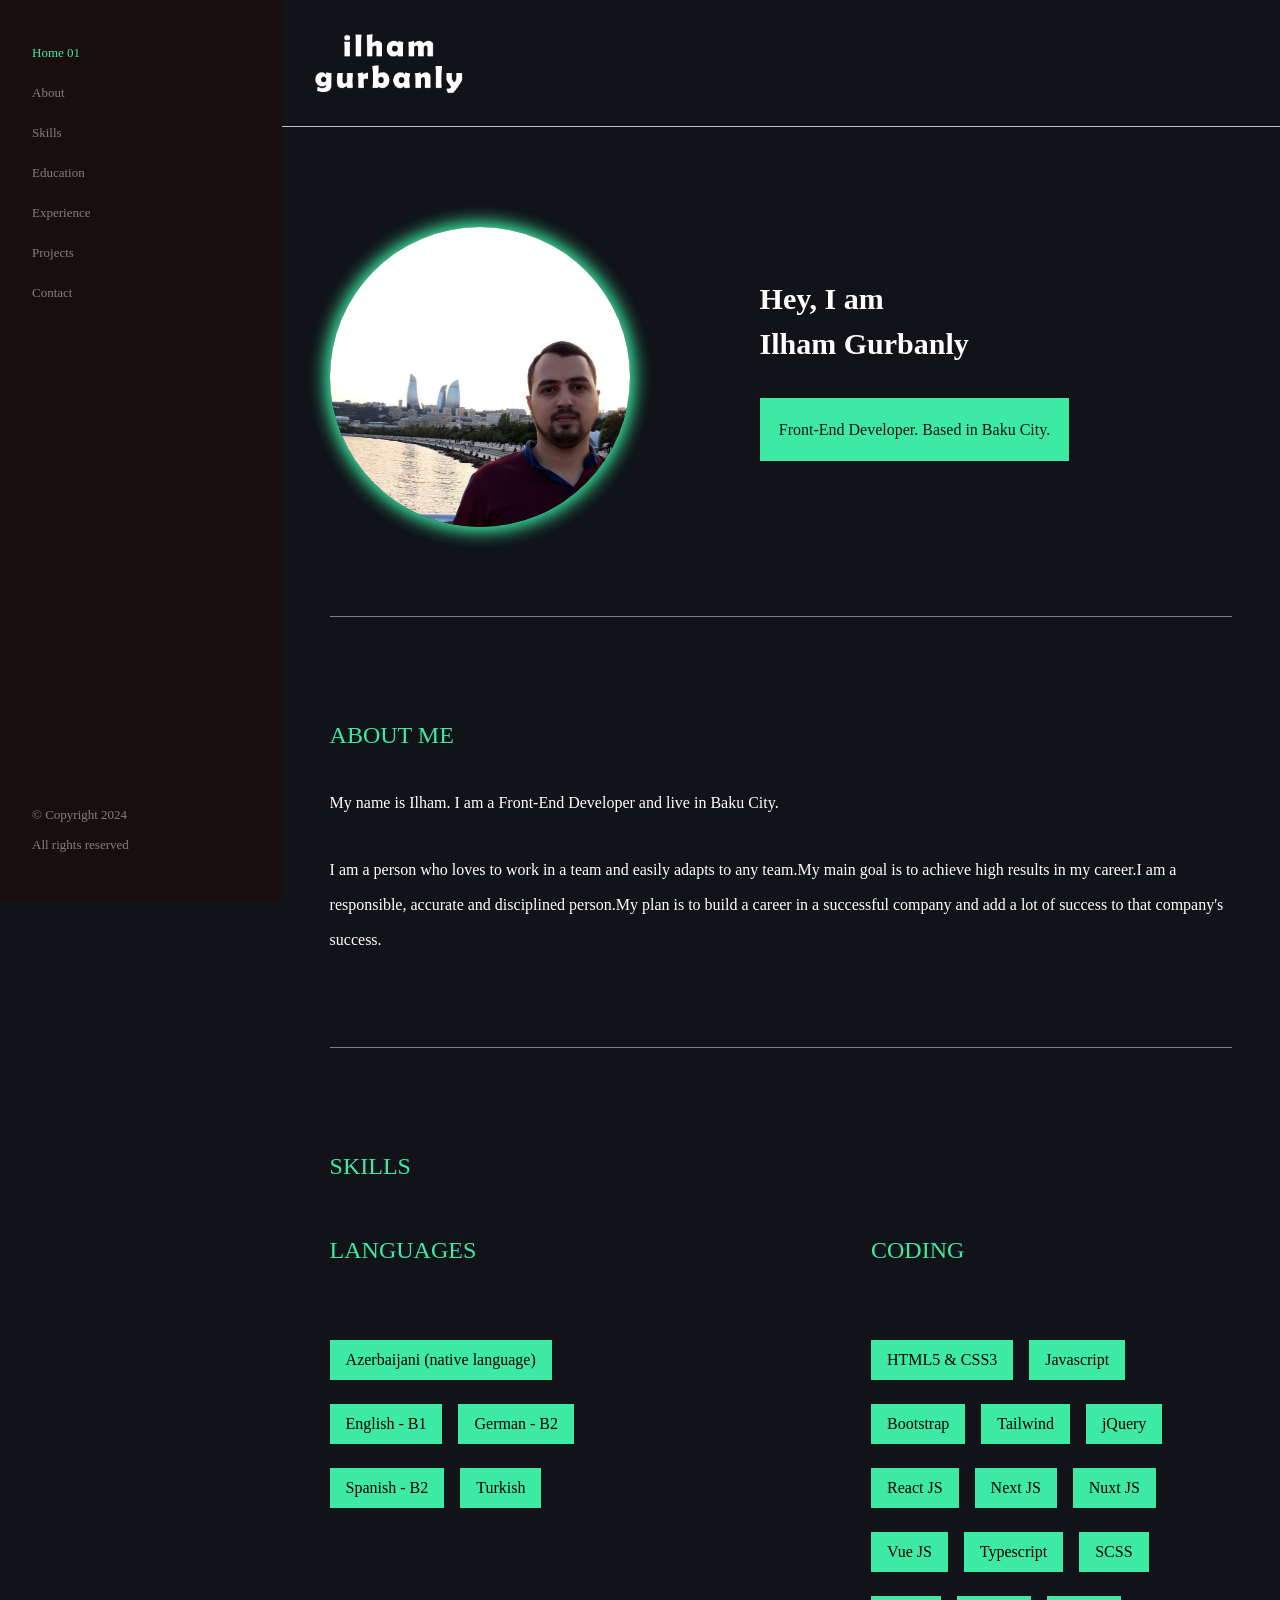
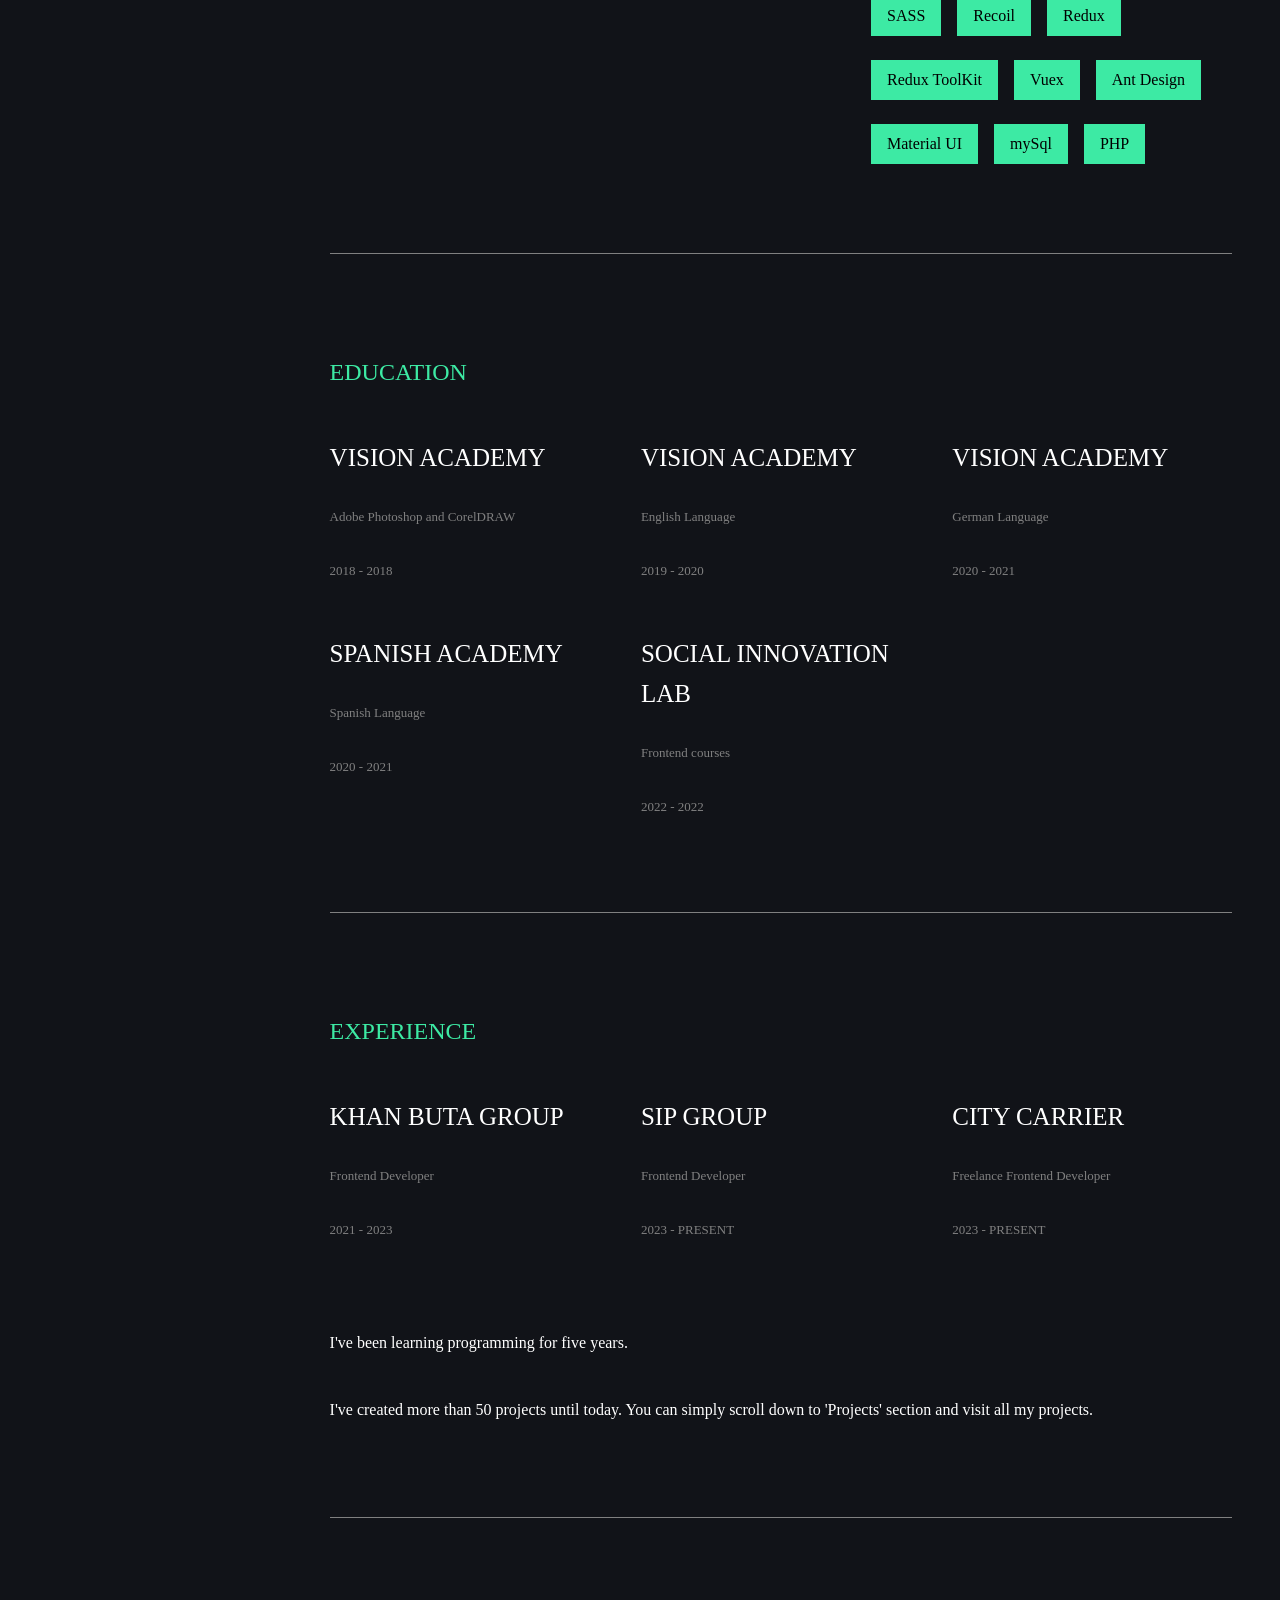
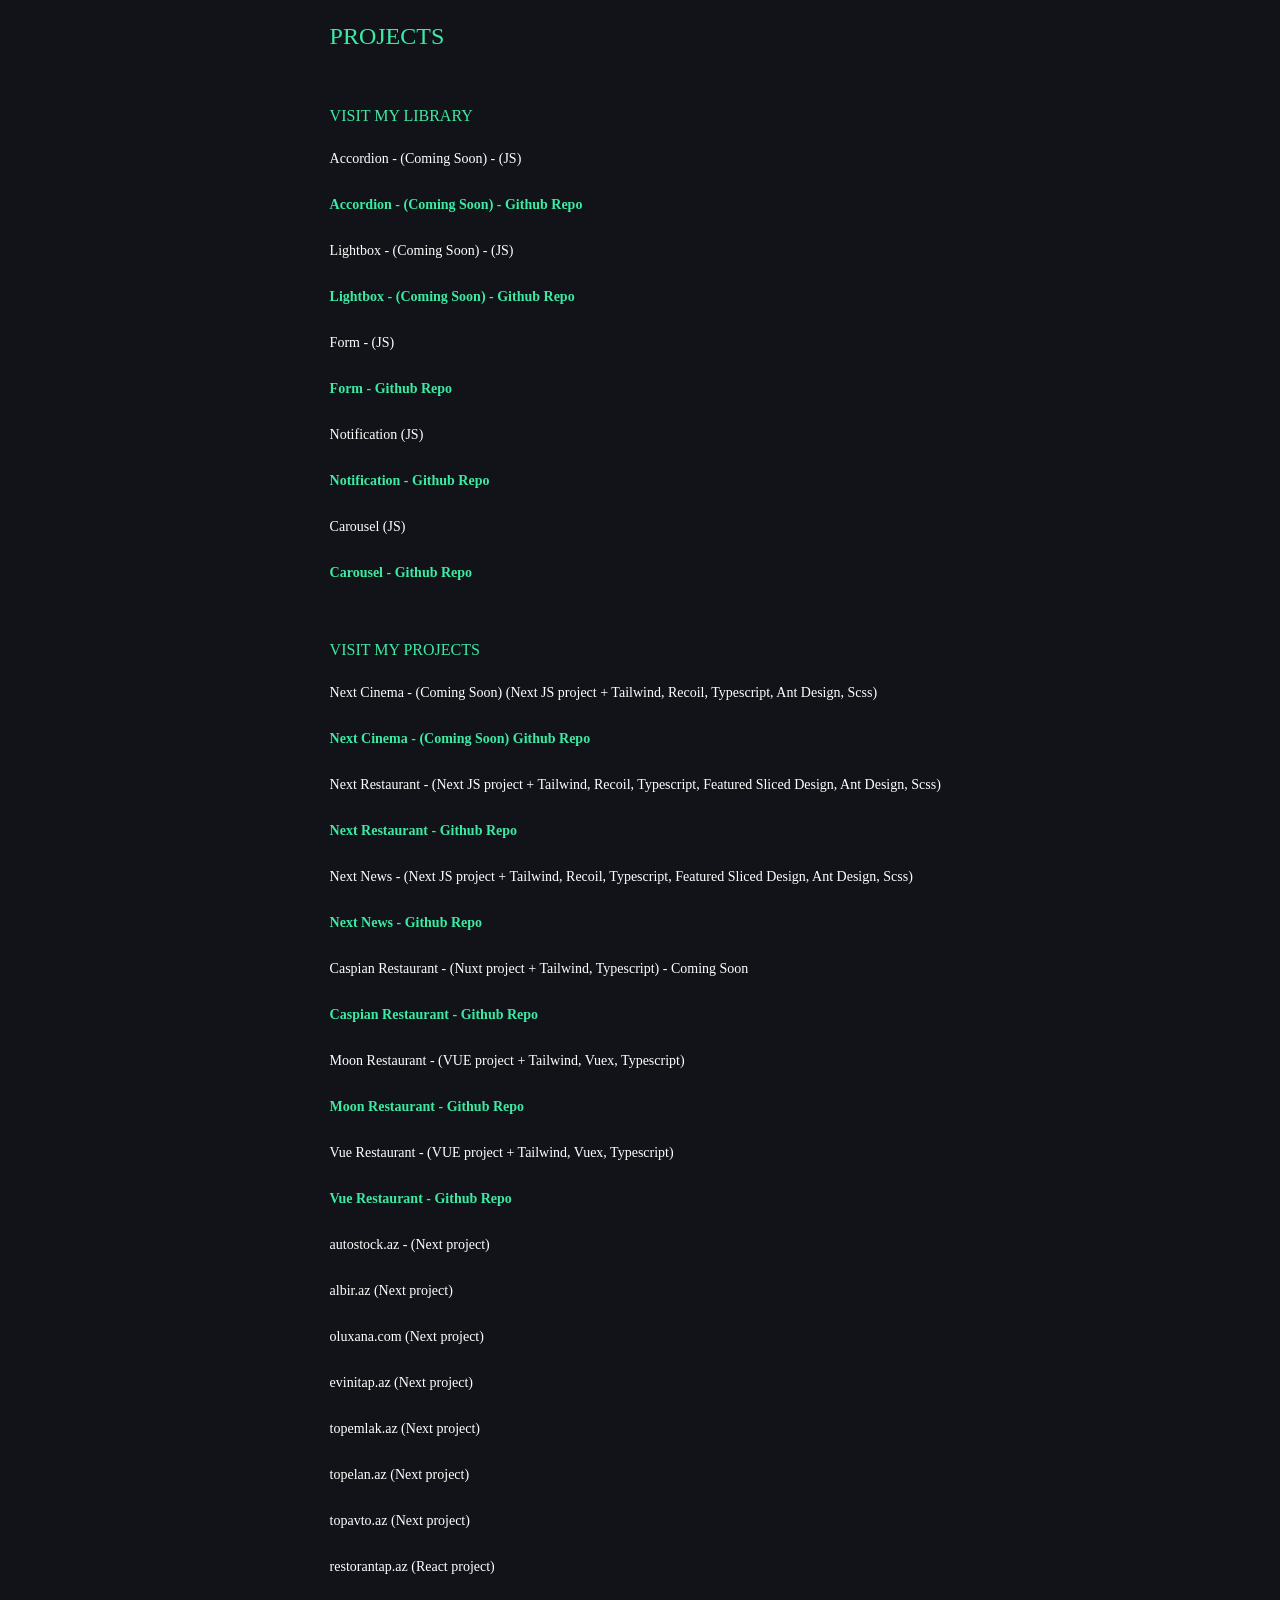
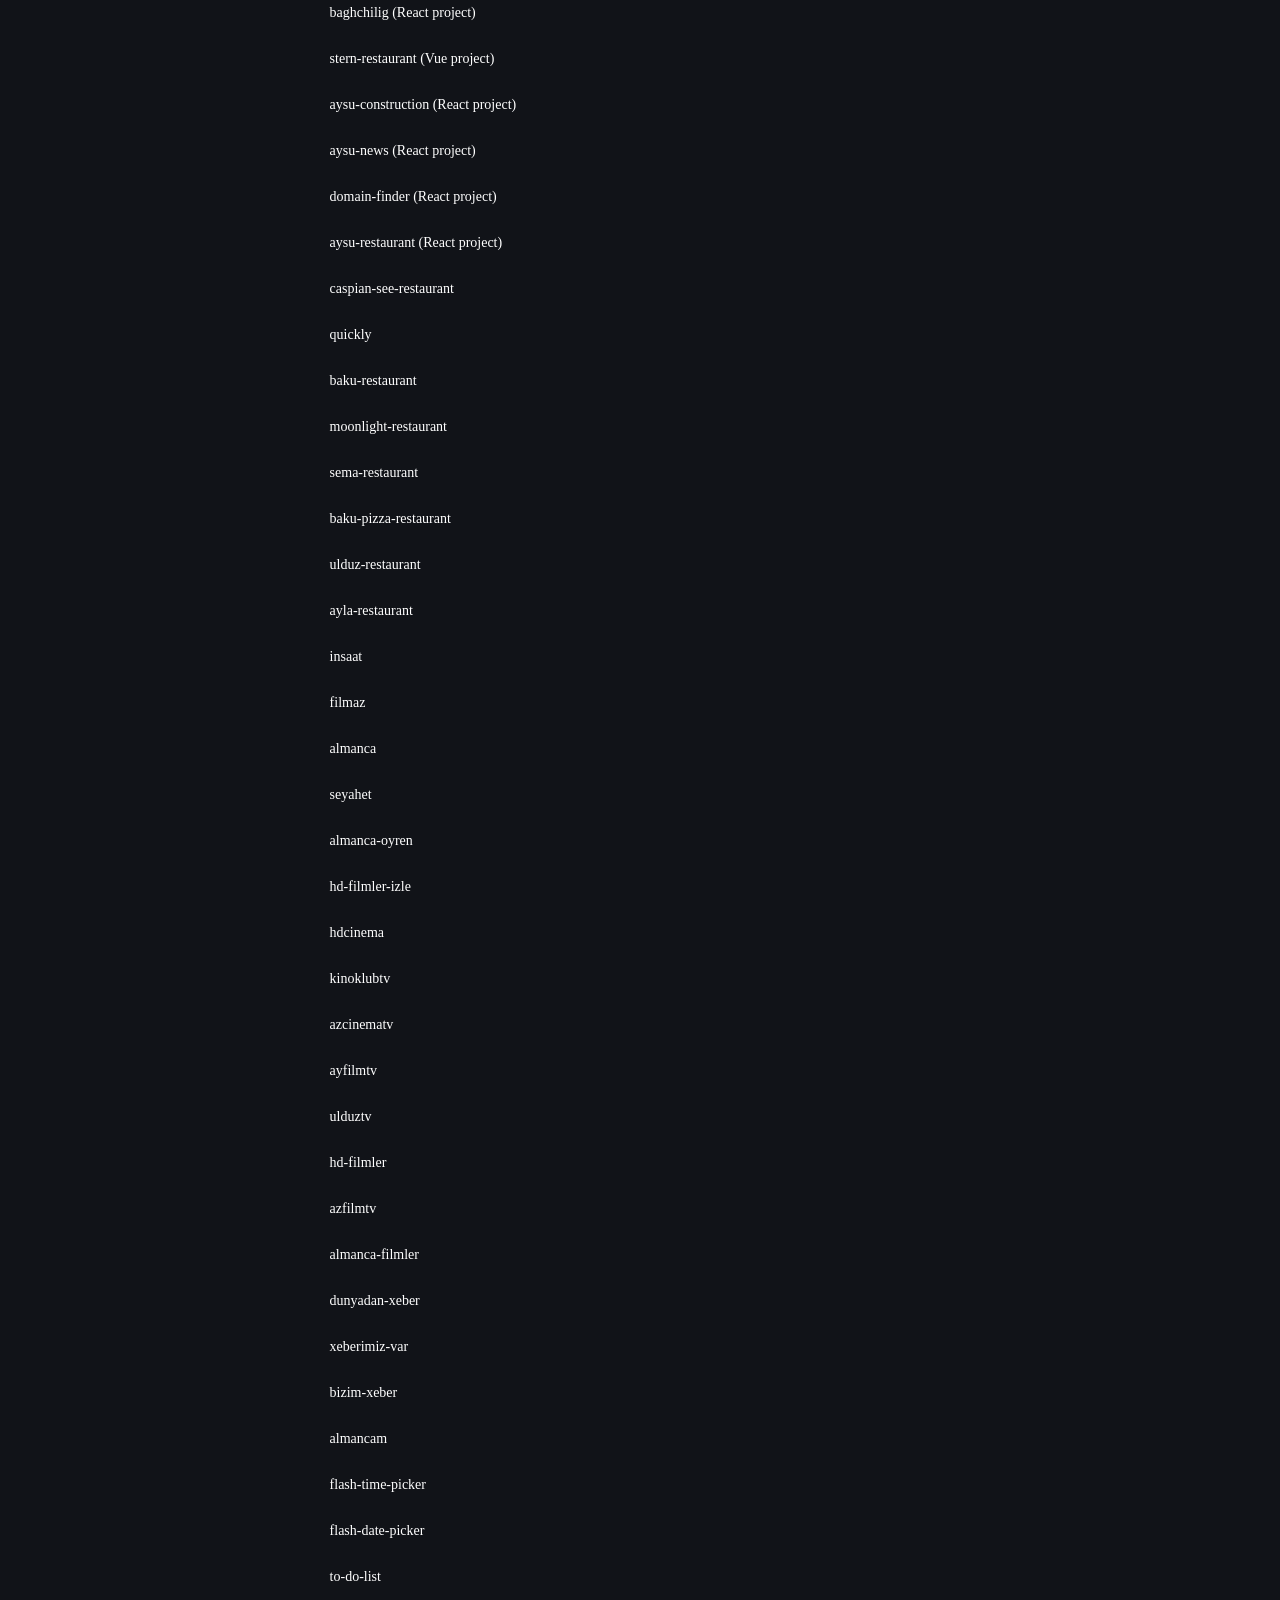
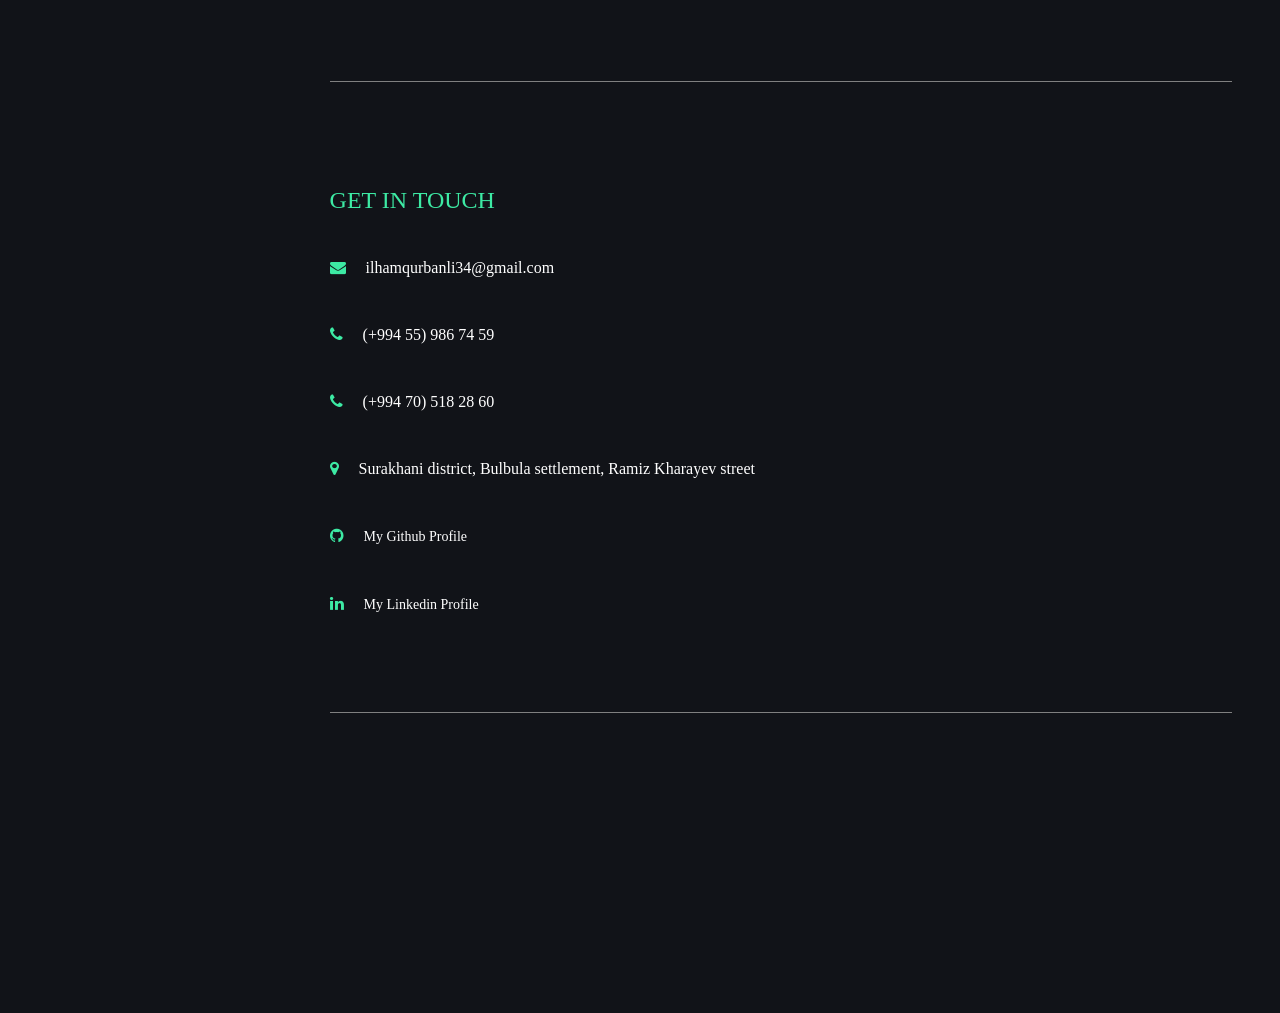
<file: index.html>
<!DOCTYPE html>

<html>

<head>

	<meta name="viewport" content="width=device-width, initial-scale=1.0">
	<meta charset="utf-8">
	<meta name="theme-color" content="#3deaa4" />
	<meta property="og:image" content="images/profile-img.jpg"/>
	<meta name="title" content="Ilham Gurbanly - Front-End Developer" />
	<meta name="description" content="Ilham Gurbanly - Front-End Developer - Portfolio" />

	<title>Ilham Gurbanly - Portfolio</title>

	<link href="images/icon.png" type="image/png" rel="icon">
	<link rel="stylesheet" type="text/css" href="css/flash/flash-header.css">
	<link rel="stylesheet" type="text/css" href="css/flash/flash.min.css">
	<link rel="stylesheet" type="text/css" href="css/flash/flash-plus.css">
	
	<link rel="stylesheet" type="text/css" href="css/header.css">
	<link rel="stylesheet" type="text/css" href="css/library.css">
	<link rel="stylesheet" type="text/css" href="css/index.css">
	<link rel="stylesheet" type="text/css" href="css/head-slider.css">
	<link rel="stylesheet" type="text/css" href="font_awesome/css/font-awesome.min.css">
	<link rel="stylesheet" type="text/css" href="flash-simple-slider/css/flash-simple-slider.css">

	<script type="text/javascript" src="js/flash/flash.min.js" defer=""></script>
	<script type="text/javascript" src="js/flash/flash-plus.js" defer=""></script>
	<script type="text/javascript" src="js/flash/flash-header.js" defer=""></script>
	<script type="text/javascript" src="js/header.js" defer=""></script>
	<script type="text/javascript" src="flash-simple-slider/js/flash-simple-slider.js" defer=""></script>
	<script type="text/javascript" src="js/head-slider.js" defer=""></script>

</head>

<body class="fl-page-is-not-loaded">

	<!-- loading-animation -->

	<div class="fl-loading-ani fl-loading-ani-curtains">
			
		<img src="images\navbar-brand-2.png" class="fl-loading-ani-img">

		<div class="fl-flex-divider"></div>
			
		<div class="fl-loading-ani-circles-dance">

			<div class="fl-loading-ani-circle-dance"></div>
			<div class="fl-loading-ani-circle-dance"></div>
			<div class="fl-loading-ani-circle-dance"></div>
			<div class="fl-loading-ani-circle-dance"></div>

		</div>				
			
	</div>

	<!-- the-end-of-loading-animation -->


	<header class="fl-header">

		<!-- fl-navbar -->

		<nav class="fl-navbar container bg-darkgrey fl-flex-between-and-center border-bottom-grey fl-active-scrolling" id="navbar">

			<!-- fl-navbar-brand -->

			<a href="https://ilhamgurbanly10.github.io/my-portfolio/" class="fl-navbar-brand">
				<img src="images/navbar-brand.png" class="fl-navbar-brand-img">
			</a>

			<!-- the-end-of-fl-navbar-brand -->



			<!-- fl-navbar-nav -->

			<ul class="fl-navbar-nav fl-md-hide list bg-black fixed-box p-1">

				<li class="fl-nav-item">

					<a href="#navbar" class="fl-nav-link grey-btn fl-active fl-wait-to-be-active-link">	
						Home <span class="nav-link-num green-text">01</span>
					</a>

				</li>

				<li class="fl-nav-item">

					<a href="#about" class="fl-nav-link grey-btn fl-wait-to-be-active-link">	
						About  <span class="nav-link-num green-text">02</span>
					</a>

				</li>

				<li class="fl-nav-item">

					<a href="#skills" class="fl-nav-link grey-btn fl-wait-to-be-active-link">	
						Skills  <span class="nav-link-num green-text">03</span>
					</a>

				</li>

				<li class="fl-nav-item">

					<a href="#education" class="fl-nav-link grey-btn fl-wait-to-be-active-link">	
						Education  <span class="nav-link-num green-text">04</span>
					</a>

				</li>

				<li class="fl-nav-item">

					<a href="#experience" class="fl-nav-link grey-btn fl-wait-to-be-active-link">	
						Experience  <span class="nav-link-num green-text">05</span>
					</a>

				</li>

				<li class="fl-nav-item">

					<a href="#projects" class="fl-nav-link grey-btn fl-wait-to-be-active-link">	
						Projects  <span class="nav-link-num green-text">06</span>
					</a>

				</li>

				<li class="fl-nav-item">

					<a href="#contact" class="fl-nav-link grey-btn fl-wait-to-be-active-link">	
						Contact  <span class="nav-link-num green-text">07</span>
					</a>

				</li>

				<div class="fl-scroll-indicator"></div>

				<div class="copyright grey-text mt-auto">
					© Copyright 2024
					<br>
					All rights reserved
				</div>

			</ul>

			<!-- the-end-of-fl-navbar-nav -->


			<!-- fl-navbar-toggler -->

			<button type="button" class="fl-navbar-toggler fl-lg-hide">
				<p class="fl-navbar-toggler-line"></p>
			</button>

			<!-- the-end-of-fl-navbar-toggler -->



			<!-- fl-md-screen-menu -->	

			<nav class="fl-md-menu fl-lg-hide">

				<ul class="fl-md-menu-list list p-1">

					<li class="fl-md-menu-item">

						<a href="#navbar" class="fl-md-menu-link grey-btn fl-active fl-wait-to-be-active-md-link">
							Home <span class="md-menu-link-num green-text">01</span>
						</a>

					</li>

					<li class="fl-md-menu-item">

						<a href="#about" class="fl-md-menu-link grey-btn fl-wait-to-be-active-md-link">
							About  <span class="md-menu-link-num green-text">02</span>
						</a>

					</li>

					<li class="fl-md-menu-item">

						<a href="#skills" class="fl-md-menu-link grey-btn fl-wait-to-be-active-md-link">
							Skills  <span class="md-menu-link-num green-text">03</span>
						</a>

					</li>

					<li class="fl-md-menu-item">

						<a href="#education" class="fl-md-menu-link grey-btn fl-wait-to-be-active-md-link">
							Education  <span class="md-menu-link-num green-text">04</span>
						</a>

					</li>

					<li class="fl-md-menu-item">

						<a href="#experience" class="fl-md-menu-link grey-btn fl-wait-to-be-active-md-link">
							Experience  <span class="md-menu-link-num green-text">05</span>
						</a>

					</li>

					<li class="fl-md-menu-item">

						<a href="#projects" class="fl-md-menu-link grey-btn fl-wait-to-be-active-md-link">
							Projects  <span class="md-menu-link-num green-text">06</span>
						</a>

					</li>

					<li class="fl-md-menu-item">

						<a href="#contact" class="fl-md-menu-link grey-btn fl-wait-to-be-active-md-link">
							Contact  <span class="md-menu-link-num green-text">07</span>
						</a>

					</li>

				</ul>

			</nav>

			<!-- the-end-of-fl-md-screen-menu -->	

		</nav>

		<!-- the-end-of-fl-navbar -->

	</header>

	<div class="body-container container-2 pb-2">
		
		<!-- profile -->

		<section class="profile top-offset-1 fl-flex-start-and-center justify-content-md-center list-offset border-bottom-grey-2 pb-1 animation-from-left  page-scroll-animation pt-1" id="profile">

			<div class="profile-img-container img-container box-shadow-green mr-lg-1">
				<img src="images/profile-img.jpg" class="profile-img img">
			</div>

			<div class="profile-container w-md-100">
				
				<h1 class="profile-title white-title text-md-center">Hey, I am <br> Ilham Gurbanly</h1>

				<p class="profile-text grey-text-2 green-box top-offset-2 text-md-center">
					Front-End Developer. Based in Baku City.
				</p>

			</div>
			
		</section>

		<!-- the-end-of-profile -->



		<!-- about -->

		<section class="about top-offset-1 border-bottom-grey-2 pb-1 pt-1 fl-active-scrolling" id="about">

			<div class="profile-container">
				
				<h1 class="about-title green-title text-md-center animation-from-left page-scroll-animation">ABOUT ME</h1>

				<p class="about-text white-text top-offset-2 text-md-center animation-from-left page-scroll-animation">
					My name is Ilham. I am a Front-End Developer and live in Baku City.
				</p>

				<p class="about-text white-text top-offset-2 text-md-center animation-from-left page-scroll-animation">	
					I am a person who loves to work in a team and easily adapts to any team.My main goal is to achieve high results in my career.I am a responsible, accurate and disciplined person.My plan is to build a career in a successful company and add a lot
					of success to that company's success.
				</p>

			</div>
			
		</section>

		<!-- the-end-of-about -->



		<!-- skills -->

		<section class="skills top-offset-1 border-bottom-grey-2 pb-1 pt-1 fl-active-scrolling" id="skills">

			<div class="skills-container">
				
				<h1 class="skills-title green-title text-md-center animation-from-left page-scroll-animation">SKILLS</h1>

				<div class="skills-container fl-flex-between-and-start page-scroll-animation">

					<ul class="skills-list list-2 skills-languages w-lg-40 w-md-100 top-offset-4">

						<h1 class="skills-title green-title text-md-center">LANGUAGES</h1>

						<div class="skills-footer-list">
							
							<div class="skills-footer-item">
								Azerbaijani (native language)
							</div>

							<div class="skills-footer-item">
								English - B1
							</div>

							<div class="skills-footer-item">
								German - B2
							</div>

							<div class="skills-footer-item">
								Spanish - B2
							</div>

							<div class="skills-footer-item">
								Turkish
							</div>

						</div>

					</ul>

					<ul class="skills-list list-2 skills-coding w-lg-40 w-md-100 top-offset-4">

						<h1 class="skills-title green-title text-md-center">CODING</h1>

						<div class="skills-footer-list">
							
							<div class="skills-footer-item">
								HTML5 & CSS3
							</div>

							<div class="skills-footer-item">
								Javascript
							</div>

							<div class="skills-footer-item">
								Bootstrap
							</div>

							<div class="skills-footer-item">
								Tailwind
							</div>

							<div class="skills-footer-item">
								jQuery
							</div>

							<div class="skills-footer-item">
								React JS
							</div>

							<div class="skills-footer-item">
								Next JS
							</div>

							<div class="skills-footer-item">
								Nuxt JS
							</div>

							<div class="skills-footer-item">
								Vue JS
							</div>

							<div class="skills-footer-item">
								Typescript
							</div>

							<div class="skills-footer-item">
								SCSS
							</div>

							<div class="skills-footer-item">
								SASS
							</div>
							
							<div class="skills-footer-item">
								Recoil
							</div>
							
							<div class="skills-footer-item">
								Redux
							</div>
							
							<div class="skills-footer-item">
								Redux ToolKit
							</div>

							<div class="skills-footer-item">
								Vuex
							</div>

							<div class="skills-footer-item">
								Ant Design
							</div>

							<div class="skills-footer-item">
								Material UI
							</div>

							<div class="skills-footer-item">
								mySql
							</div>

							<div class="skills-footer-item">
								PHP
							</div>

						</div>

					</ul>

				</div>
				
			</div>
			
		</section>

		<!-- the-end-of-profile -->



		<!-- education -->

		<section class="education top-offset-1 border-bottom-grey-2 pb-1 pt-1 fl-active-scrolling" id="education">

			<div class="education-container">
				
				<h1 class="about-title green-title text-md-center animation-from-left page-scroll-animation">EDUCATION</h1>

				<ul class="education-list list-3  animation-from-left page-scroll-animation">
					
					<li class="education-item">
						
						<p class="white-title-2">VISION ACADEMY</p>

						<p class="grey-text offset-1">Adobe Photoshop and CorelDRAW</p>

						<p class="grey-text offset-1">2018 - 2018</p>

					</li>

					<li class="education-item">
						
						<p class="white-title-2">VISION ACADEMY</p>

						<p class="grey-text offset-1">English Language</p>

						<p class="grey-text offset-1">2019 - 2020</p>

					</li>

					<li class="education-item">
						
						<p class="white-title-2">VISION ACADEMY</p>

						<p class="grey-text offset-1">German Language</p>

						<p class="grey-text offset-1">2020 - 2021</p>

					</li>

					<li class="education-item">
						
						<p class="white-title-2">SPANISH ACADEMY</p>

						<p class="grey-text offset-1">Spanish Language</p>

						<p class="grey-text offset-1">2020 - 2021</p>

					</li>

					<li class="education-item">
						
						<p class="white-title-2">SOCIAL INNOVATION LAB</p>

						<p class="grey-text offset-1">Frontend courses</p>

						<p class="grey-text offset-1">2022 - 2022</p>

					</li>

					<li class="education-item"></li>

				</ul>

			</div>
			
		</section>

		<!-- the-end-of-profile -->



		<!-- experience -->

		<section class="experience top-offset-1 border-bottom-grey-2 pb-1 pt-1 fl-active-scrolling" id="experience">

			<div class="experience-container">
				
				<h1 class="experience-title green-title text-md-center animation-from-left page-scroll-animation">EXPERIENCE</h1>

				<ul class="education-list list-3  animation-from-left page-scroll-animation">
					
					<li class="education-item">
						
						<p class="white-title-2">KHAN BUTA GROUP</p>

						<p class="grey-text offset-1">Frontend Developer</p>

						<p class="grey-text offset-1">2021 - 2023</p>

					</li>

					<li class="education-item">
						
						<p class="white-title-2">SIP GROUP</p>

						<p class="grey-text offset-1">Frontend Developer</p>

						<p class="grey-text offset-1">2023 - PRESENT</p>

					</li>
					<li class="education-item">
						
						<p class="white-title-2">CITY CARRIER</p>

						<p class="grey-text offset-1">Freelance Frontend Developer</p>

						<p class="grey-text offset-1">2023 - PRESENT</p>

					</li>

					<li class="education-item"></li>

				</ul>

				<p class="experience-text white-text top-offset-2 text-md-center animation-from-left page-scroll-animation">
					I've been learning programming for five years.
				</p>

				<p class="experience-text white-text top-offset-2 text-md-center animation-from-left page-scroll-animation">
					I've created more than 50 projects until today. 
					You can simply scroll down to 'Projects' section and
					visit all my projects.	
				</p>

			</div>
			
		</section>

		<!-- the-end-of-experience -->



		<!-- projects -->

		<section class="projects top-offset-1 border-bottom-grey-2 pb-1 pt-1 fl-active-scrolling" id="projects">

			
			<div class="projects-container">
				
				<h1 class="projects-title green-title text-md-center animation-from-left page-scroll-animation">PROJECTS</h1>

			</div>	

			<ul class="visit-projects-list list">
				
				<li class="visit-projects-item green-title top-offset-1">VISIT MY LIBRARY</li>
				
				<li class="visit-projects-item">	
					<a href="https://ilhamgurbanly10.github.io/i-accordion/" target="_blank" class="visit-projects-link white-link">
						Accordion - (Coming Soon) - (JS)
					</a>
				</li>

				<li class="visit-projects-item">	
					<a href="https://github.com/ilhamgurbanly10/i-accordion" target="_blank" class="visit-projects-link white-link" style="font-weight: bold;color: #3deaa4">
						Accordion - (Coming Soon) - Github Repo 
					</a>
				</li>

				<li class="visit-projects-item">	
					<a href="https://ilhamgurbanly10.github.io/i-lightbox/" target="_blank" class="visit-projects-link white-link">
						Lightbox - (Coming Soon) - (JS)
					</a>
				</li>

				<li class="visit-projects-item">	
					<a href="https://github.com/ilhamgurbanly10/i-lightbox" target="_blank" class="visit-projects-link white-link" style="font-weight: bold;color: #3deaa4">
						Lightbox - (Coming Soon) - Github Repo 
					</a>
				</li>

				<li class="visit-projects-item">	
					<a href="https://ilhamgurbanly10.github.io/i-form/" target="_blank" class="visit-projects-link white-link">
						Form - (JS)
					</a>
				</li>

				<li class="visit-projects-item">	
					<a href="https://github.com/ilhamgurbanly10/i-form" target="_blank" class="visit-projects-link white-link" style="font-weight: bold;color: #3deaa4">
						Form - Github Repo 
					</a>
				</li>

				<li class="visit-projects-item">	
					<a href="https://ilhamgurbanly10.github.io/notification/" target="_blank" class="visit-projects-link white-link">
						Notification (JS)
					</a>
				</li>

				<li class="visit-projects-item">	
					<a href="https://github.com/ilhamgurbanly10/notification" target="_blank" class="visit-projects-link white-link" style="font-weight: bold;color: #3deaa4">
						Notification - Github Repo 
					</a>
				</li>
				

				<li class="visit-projects-item">	
					<a href="https://ilhamgurbanly10.github.io/i-carousel/" target="_blank" class="visit-projects-link white-link">
						Carousel (JS)
					</a>
				</li>

				<li class="visit-projects-item">	
					<a href="https://github.com/ilhamgurbanly10/i-carousel" target="_blank" class="visit-projects-link white-link" style="font-weight: bold;color: #3deaa4">
						Carousel - Github Repo 
					</a>
				</li>

			</ul>

			<ul class="visit-projects-list list">
				
				<li class="visit-projects-item green-title top-offset-1">VISIT MY PROJECTS</li>

				<li class="visit-projects-item">	
					<a href="https://github.com/ilhamgurbanly10/next-cinema" target="_blank" class="visit-projects-link white-link">
						Next Cinema - (Coming Soon) (Next JS project + Tailwind, Recoil, Typescript, Ant Design, Scss)
					</a>
				</li>

				<li class="visit-projects-item">	
					<a href="https://github.com/ilhamgurbanly10/next-cinema" target="_blank" class="visit-projects-link white-link" style="font-weight: bold;color: #3deaa4">
						Next Cinema - (Coming Soon) Github Repo 
					</a>
				</li>

				<li class="visit-projects-item">	
					<a href="https://next-restaurant-nv.vercel.app" target="_blank" class="visit-projects-link white-link">
						Next Restaurant - (Next JS project + Tailwind, Recoil, Typescript, Featured Sliced Design, Ant Design, Scss)
					</a>
				</li>

				<li class="visit-projects-item">	
					<a href="https://github.com/ilhamgurbanly10/next-restaurant-nv" target="_blank" class="visit-projects-link white-link" style="font-weight: bold;color: #3deaa4">
						Next Restaurant - Github Repo 
					</a>
				</li>

				<li class="visit-projects-item">	
					<a href="https://next-news-nv.vercel.app" target="_blank" class="visit-projects-link white-link">
						Next News - (Next JS project + Tailwind, Recoil, Typescript, Featured Sliced Design, Ant Design, Scss)
					</a>
				</li>

				<li class="visit-projects-item">	
					<a href="https://github.com/ilhamgurbanly10/next-news-nv" target="_blank" class="visit-projects-link white-link" style="font-weight: bold;color: #3deaa4">
						Next News - Github Repo 
					</a>
				</li>

				<li class="visit-projects-item">	
					<a href="" target="_blank" class="visit-projects-link white-link">
						Caspian Restaurant - (Nuxt project + Tailwind, Typescript) - Coming Soon
					</a>
				</li>

				<li class="visit-projects-item">	
					<a href="https://github.com/ilhamgurbanly10/caspian-restaurant" target="_blank" class="visit-projects-link white-link" style="font-weight: bold;color: #3deaa4">
						Caspian Restaurant - Github Repo 
					</a>
				</li>

				<li class="visit-projects-item">	
					<a href="https://65043c440b3a450b7d77410e--leafy-profiterole-fd9853.netlify.app" target="_blank" class="visit-projects-link white-link">
						Moon Restaurant - (VUE project + Tailwind, Vuex, Typescript)
					</a>
				</li>

				<li class="visit-projects-item">	
					<a href="https://github.com/ilhamgurbanly10/moon-restaurant" target="_blank" class="visit-projects-link white-link" style="font-weight: bold;color: #3deaa4">
						Moon Restaurant - Github Repo 
					</a>
				</li>

				<li class="visit-projects-item">	
					<a href="https://65001dda2ec0d936fccd044d--velvety-maamoul-f3d807.netlify.app" target="_blank" class="visit-projects-link white-link">
						Vue Restaurant - (VUE project + Tailwind, Vuex, Typescript) 
					</a>
				</li>

				<li class="https://github.com/ilhamgurbanly10/vue-restaurant">	
					<a href="https://github.com/ilhamgurbanly10/vue-restaurant" target="_blank" class="visit-projects-link white-link" style="font-weight: bold;color: #3deaa4">
						Vue Restaurant - Github Repo 
					</a>
				</li>

				<li class="visit-projects-item">	
					<a href="https://autostock.az" target="_blank" class="visit-projects-link white-link">
						autostock.az - (Next project) 
					</a>
				</li>

				<li class="visit-projects-item">	
					<a href="https://albir.az" target="_blank" class="visit-projects-link white-link">
						albir.az (Next project)
					</a>
				</li>

				<li class="visit-projects-item">	
					<a href="https://oluxana.com" target="_blank" class="visit-projects-link white-link">
						oluxana.com (Next project)
					</a>
				</li>
				
				<li class="visit-projects-item">	
					<a href="https://evinitap.az" target="_blank" class="visit-projects-link white-link">
						evinitap.az (Next project)
					</a>
				</li>

				<li class="visit-projects-item">	
					<a href="https://topemlak.az" target="_blank" class="visit-projects-link white-link">
						topemlak.az (Next project)
					</a>
				</li>

				<li class="visit-projects-item">	
					<a href="https://topelan.az" target="_blank" class="visit-projects-link white-link">
						topelan.az (Next project)
					</a>
				</li>

				<li class="visit-projects-item">	
					<a href="https://topavto.az" target="_blank" class="visit-projects-link white-link">
						topavto.az (Next project)
					</a>
				</li>

				<li class="visit-projects-item">	
					<a href="https://restorantap.az" target="_blank" class="visit-projects-link white-link">
						restorantap.az (React project)
					</a>
				</li>

				<li class="visit-projects-item">	
					<a href="https://baghchilig.netlify.app" target="_blank" class="visit-projects-link white-link">
						baghchilig (React project)
					</a>
				</li>
				
				<li class="visit-projects-item">	
					<a href="https://stern-restaurant.netlify.app" target="_blank" class="visit-projects-link white-link">
						stern-restaurant (Vue project)
					</a>
				</li>
				
				<li class="visit-projects-item">	
					<a href="https://aysu-construction.netlify.app" target="_blank" class="visit-projects-link white-link">
						aysu-construction (React project)
					</a>
				</li>

				<li class="visit-projects-item">	
					<a href="https://aysu-news.netlify.app" target="_blank" class="visit-projects-link white-link">
						aysu-news (React project)
					</a>
				</li>

				<li class="visit-projects-item">	
					<a href="https://domain-finder.netlify.app" target="_blank" class="visit-projects-link white-link">
						domain-finder (React project)
					</a>
				</li>

				<li class="visit-projects-item">	
					<a href="https://aysu-restaurant.netlify.app" target="_blank" class="visit-projects-link white-link">
						aysu-restaurant (React project)
					</a>
				</li>

				<li class="visit-projects-item">	
					<a href="https://caspian-see-restaurant.netlify.app" target="_blank" class="visit-projects-link white-link">
						caspian-see-restaurant
					</a>
				</li>

				<li class="visit-projects-item">	
					<a href="https://ig-quickly.netlify.app" target="_blank" class="visit-projects-link white-link">
						quickly
					</a>
				</li>

				<li class="visit-projects-item">	
					<a href="https://baku-restaurant.netlify.app" target="_blank" class="visit-projects-link white-link">
						baku-restaurant
					</a>
				</li>

				<li class="visit-projects-item">	
					<a href="https://moonlight-restaurant.netlify.app" target="_blank" class="visit-projects-link white-link">
						moonlight-restaurant
					</a>
				</li>

				<li class="visit-projects-item">	
					<a href="https://sema-restaurant.netlify.app" target="_blank" class="visit-projects-link white-link">
						sema-restaurant
					</a>
				</li>

				<li class="visit-projects-item">	
					<a href="https://baku-pizza-restaurant.netlify.app" target="_blank" class="visit-projects-link white-link">
						baku-pizza-restaurant
					</a>
				</li>

				<li class="visit-projects-item">	
					<a href="https://ulduz-restaurant.netlify.app" target="_blank" class="visit-projects-link white-link">
						ulduz-restaurant
					</a>
				</li>

				<li class="visit-projects-item">	
					<a href="https://ayla-restaurant.netlify.app" target="_blank" class="visit-projects-link white-link">
						ayla-restaurant
					</a>
				</li>

				<li class="visit-projects-item">	
					<a href="https://insaat.netlify.app" target="_blank" class="visit-projects-link white-link">
						insaat
					</a>
				</li>

				<li class="visit-projects-item">	
					<a href="https://filmaz.netlify.app" target="_blank" class="visit-projects-link white-link">
						filmaz
					</a>
				</li>

				<li class="visit-projects-item">	
					<a href="https://almanca.netlify.app" target="_blank" class="visit-projects-link white-link">
						almanca
					</a>
				</li>

				<li class="visit-projects-item">	
					<a href="https://ig-seyahet.netlify.app" target="_blank" class="visit-projects-link white-link">
						seyahet
					</a>
				</li>

				<li class="visit-projects-item">	
					<a href="https://almanca-oyren.netlify.app" target="_blank" class="visit-projects-link white-link">
						almanca-oyren
					</a>
				</li>

				<li class="visit-projects-item">	
					<a href="https://hd-filmler-izle.netlify.app" target="_blank" class="visit-projects-link white-link">
						hd-filmler-izle
					</a>
				</li>

				<li class="visit-projects-item">	
					<a href="https://hdcinema.netlify.app" target="_blank" class="visit-projects-link white-link">
						hdcinema
					</a>
				</li>

				<li class="visit-projects-item">	
					<a href="https://kinoklubtv.netlify.app" target="_blank" target="_blank" class="visit-projects-link white-link">
						kinoklubtv
					</a>
				</li>

				<li class="visit-projects-item">	
					<a href="https://azcinematv.netlify.app" target="_blank" class="visit-projects-link white-link">
						azcinematv
					</a>
				</li>

				<li class="visit-projects-item">	
					<a href="https://ayfilmtv.netlify.app" target="_blank" class="visit-projects-link white-link">
						ayfilmtv
					</a>
				</li>

				<li class="visit-projects-item">	
					<a href="https://ulduztv.netlify.app" target="_blank" class="visit-projects-link white-link">
						ulduztv
					</a>
				</li>

				<li class="visit-projects-item">	
					<a href="https://hd-filmler.netlify.app" target="_blank" class="visit-projects-link white-link">
						hd-filmler
					</a>
				</li>

				<li class="visit-projects-item">	
					<a href="https://azfilmtv.netlify.app" target="_blank" class="visit-projects-link white-link">
						azfilmtv
					</a>
				</li>

				<li class="visit-projects-item">	
					<a href="https://almanca-filmler.netlify.app" target="_blank" class="visit-projects-link white-link">
						almanca-filmler
					</a>
				</li>

				<li class="visit-projects-item">	
					<a href="https://dunyadan-xeber.netlify.app" target="_blank" class="visit-projects-link white-link">
						dunyadan-xeber
					</a>
				</li>

				<li class="visit-projects-item">	
					<a href="https://xeberimiz-var.netlify.app" target="_blank" class="visit-projects-link white-link">
						xeberimiz-var
					</a>
				</li>

				<li class="visit-projects-item">	
					<a href="https://bizim-xeber.netlify.app" target="_blank" class="visit-projects-link white-link">
						bizim-xeber
					</a>
				</li>

				<li class="visit-projects-item">	
					<a href="https://almancam.netlify.app" target="_blank" class="visit-projects-link white-link">
						almancam
					</a>
				</li>

				<li class="visit-projects-item">	
					<a href="https://flash-time-picker.netlify.app" target="_blank" class="visit-projects-link white-link">
						flash-time-picker
					</a>
				</li>

				<li class="visit-projects-item">	
					<a href="https://flash-date-picker.netlify.app" target="_blank" class="visit-projects-link white-link">
						flash-date-picker
					</a>
				</li>

				<li class="visit-projects-item">	
					<a href="https://ilham-g-to-do-list.netlify.app" target="_blank" class="visit-projects-link white-link">
						to-do-list
					</a>
				</li>

			</ul>

		</section>

		<!-- the-end-of-projects -->		



		<!-- contact -->

		<section class="contact top-offset-1 border-bottom-grey-2 pb-1 pt-1 fl-active-scrolling" id="contact">

			<div class="contact-container">
				
				<h1 class="contact-title green-title text-md-center animation-from-left page-scroll-animation">GET IN TOUCH</h1>
				
				<p class="experience-text white-text top-offset-2 text-md-center animation-from-left page-scroll-animation">
					<i class="fa fa-envelope green-icon"></i>
					ilhamqurbanli34@gmail.com
				</p>

				<p class="experience-text white-text top-offset-2 text-md-center animation-from-left page-scroll-animation">
					<i class="fa fa-phone green-icon"></i>
					 (+994 55) 986 74 59
				</p>

				<p class="experience-text white-text top-offset-2 text-md-center animation-from-left page-scroll-animation">
					<i class="fa fa-phone green-icon"></i>
					 (+994 70) 518 28 60
				</p>

				<p class="experience-text white-text top-offset-2 text-md-center animation-from-left page-scroll-animation">
					<i class="fa fa-map-marker green-icon"></i>
					 Surakhani district, Bulbula settlement, Ramiz Kharayev street
				</p>

				<p class="experience-text white-text top-offset-2 text-md-center animation-from-left page-scroll-animation">
					<i class="green-icon"><i class="fa fa-github"></i></i>
					<a href="https://github.com/ilhamgurbanly10" target="_blank" class="visit-projects-link white-link">
						My Github Profile 
					</a>
				</p>

				<p class="experience-text white-text top-offset-2 text-md-center animation-from-left page-scroll-animation">
					<i class="green-icon"><i class="fa fa-linkedin"></i></i>
					<a href="https://www.linkedin.com/in/ilham-gurbanly-b5425223a?utm_source=share&utm_campaign=share_via&utm_content=profile&utm_medium=android_app" target="_blank" class="visit-projects-link white-link">
						My Linkedin Profile 
					</a>
				</p>


			</div>
			
		</section>

		<!-- the-end-of-contact -->

	</div>

	<button class="fl-back-to-top-btn green-iconic-btn">

		<i class="fa fa-chevron-up"></i>
		<i class="fa fa-chevron-up"></i>

	</button>

</body>

</html>
</file>
<file: css/flash/flash-header.css>
.fl-header {
	position: relative;
	z-index: 18;
}

/* variables */

:root {
	--green: #3deaa4;
	--white: #fff;
	--black: #1a0d0d;
	--black2: #222222;
	--blackWithOpacity: rgba(26, 13, 13, .5);
	--lightgrey: #d4d4d4;
	--lightgreyWithOpacity: rgba(212, 212, 212, .9);
	--darkgrey: #111318;
	--breakpoint-xs: 0;
	--breakpoint-sm: 576px;
	--breakpoint-md: 768px;
	--breakpoint-lg: 992px;
	--breakpoint-xl: 1200px;
}

/* the-end-of-variables */



/* fl-loading-animation */

@keyframes loadingLine {

  from {

	  left: -100%;

  }

  to {

  	  left: 100%;

  }

} 

@keyframes loadingCircle {

	from {
		-webkit-transform: scale(0);
		-ms-transform: scale(0);
    	transform: scale(0);
    	opacity: 1;
    	width: 60px;
		height: 60px;
		border: 3px solid grey;
	}

	to {
		-webkit-transform: scale(1);
		-ms-transform: scale(1);
    	transform: scale(1);
    	opacity: 0;
    	width: 60px;
		height: 60px;
		border: 3px solid grey;
	}

}

.fl-loading-ani-circles {
	position: relative;
	z-index: 5;
	margin: 3rem auto 0;
	height: 62px;
	width: 62px;
}

.fl-loading-ani-circle {
	position: absolute;
	top: 0;
	left: 0;
	background-color: transparent;
	border-radius: 50%;
	animation-name: loadingCircle;
  	animation-duration: 1s;
  	animation-timing-function: linear;
  	animation-iteration-count: infinite;
  	animation-delay: 0s;
}	

.fl-loading-ani-circle:last-child {
	animation-delay: 0.5s;
}

.fl-loading-ani {
	position: fixed;
	z-index: 25;
	top: 0;
	left: 0;
	width: 100%;
	height: 100%;
	display: flex;
	flex-flow: row wrap;
	justify-content: center;	
	align-content: center;
	align-items: center;
	background-color: #26292c;
	transition: visibility 1s, opacity 1s, z-index 0s ease 1s;
}

.fl-loading-ani.fl-stop {
	visibility: hidden;
	z-index: -20;
	opacity: 0;
}

.fl-loading-ani.fl-stop * {
	animation-play-state: paused;
}

.fl-loading-ani-img {
	margin-top: 0;
	margin-bottom: 50px;
	display: block;
	height: auto;
	width: 150px;
	padding: relative;
	z-index: 2;
}

.fl-loading-ani-line {
	width: 80%;
	position: relative;
	height: 1px;
	background-color: white;
	margin: 3rem auto 0;
	overflow: hidden;
}

.fl-loading-ani-line::before {
	content: " ";
	position: absolute;
	top: 0;
	height: 100%;
	width: 100%;
	background-color: #1688c2;
	animation-name: loadingLine;
  	animation-duration: 2s;
  	animation-timing-function: linear;
  	animation-iteration-count: infinite;
  	animation-delay: 0s;
}	

.fl-loading-ani-curtains {
	background-color: transparent;
}

.fl-loading-ani-curtains::before,
.fl-loading-ani-curtains::after {
	content: " ";
	position: fixed;
	top: 0;
	left: 0;
	width: 50%;
	height: 100vh;
	background-color: white;
	transition: left 1s;
}

.fl-loading-ani-curtains::after {
	left: initial;
	right: 0;
	transition: right 1s;
} 

.fl-loading-ani-curtains.fl-stop::before {
	left: -50%;
}

.fl-loading-ani-curtains.fl-stop::after {
	right: -50%;
}

/*---circles-dance--*/

@keyframes rotateCircles {

	from {

		-webkit-transform: rotate(0deg);
		transform: rotate(0deg);

	}

	to {

		-webkit-transform: rotate(180deg);
		transform: rotate(180deg);

	}

} 

@keyframes firstCircle {

	from {

		right: 1px;
		bottom: 1px;
		opacity: .4;

	}

	to {

		right: 5px;
		bottom: 5px;
		opacity: .9;

	}

}

@keyframes secondCircle {

	from {

		left: 1px;
		bottom: 1px;
		opacity: .4;

	}

	to {

		left: 5px;
		bottom: 5px;
		opacity: .9;

	}

}

@keyframes thirdCircle {

	from {

		right: 1px;
		top: 1px;
		opacity: .4;

	}

	to {

		right: 5px;
		top: 5px;
		opacity: .9;

	}

}

@keyframes fourthCircle {

	from {

		left: 1px;
		top: 1px;
		opacity: .4;

	}

	to {

		left: 5px;
		top: 5px;
		opacity: .9;

	}

}

.fl-loading-ani-circles-dance {
	font-size: 0;
	animation-name: rotateCircles;
  	animation-duration: 1.2s;
  	animation-timing-function: linear;
  	animation-iteration-count: infinite;
  	animation-delay: 0s;
  	width: 30px;
  	margin-top: 2rem;
  	position: relative;
  	z-index: 2;
}

.fl-loading-ani-circle-dance {
	position: relative;
	display: inline-block;
	width: 15px;
	height: 15px;
	background-color: lightblue;
	border-radius: 50%;
	animation-timing-function: linear;
  	animation-iteration-count: infinite;
  	animation-duration: 1.2s;
  	animation-direction: alternate;
  	animation-delay: 0s;
}

.fl-loading-ani-circle-dance:first-child {
	animation-name: firstCircle;
}

.fl-loading-ani-circle-dance:nth-child(2) {
	animation-name: secondCircle;
}

.fl-loading-ani-circle-dance:nth-child(3) {
	animation-name: thirdCircle;
}

.fl-loading-ani-circle-dance:last-child {
	animation-name: fourthCircle;
}

@media only screen and (min-width: 992px) {

	.fl-loading-ani-img {
		width: 250px;
	}
			
}


/*---blinking-circles---*/

@keyframes blinkingCircle { from { opacity: 0; } to { opacity: .9; } }

.fl-loading-ani-blinking-circles {
	display: flex;
	justify-content: space-between;
	align-items: center;
	align-content: center;
	margin: 30px auto 0;
	width: 100px;
	position: relative;
	z-index: 3;
}

.fl-loading-ani-blinking-circle {
	width: 20px;
	height: 20px;
	border-radius: 50%;
	background-color: grey;
}

/*---without-order---*/
.fl-loading-ani-blinking-circles:not([order="true"]) .fl-loading-ani-blinking-circle {
	animation-timing-function: linear;
  	animation-iteration-count: infinite;
  	animation-duration: 1.2s;
  	animation-direction: alternate;
  	animation-delay: 0s;
  	animation-name: blinkingCircle;
}

/*---with-order---*/

.fl-loading-ani-blinking-circles[order="true"] .fl-loading-ani-blinking-circle {
	opacity: 0;
	transition: opacity 1s linear !important;
}	

.fl-loading-ani-blinking-circle.fl-show {
	opacity: .9 !important;
}

/* the-end-of-fl-loading-animation */



/* fl-navbar */

.fl-navbar {
	background: grey;
	padding: 0 1rem 1rem;
	width: 100%;
	display: flex;
	flex-flow: row wrap;
	justify-content: flex-start;
	align-content: center;
	align-items: center;
}

.fl-navbar-fixed {
	position: fixed;
	top: 0;
	left: 0;
	z-index: 9;
	width: 100%;
}

/*.fl-navbar.fl-hidden-navbar {
	position: fixed;
	top: -65px;
	transition: none;
}*/

/*.fl-navbar.fl-new-styled-navbar {
	background-color: white;
	background-image: none;
}*/

.fl-navbar .fl-navbar-brand,
.fl-navbar .fl-navbar-toggler,
.fl-navbar .fl-navbar-nav,
.fl-navbar .fl-navbar-links,
.fl-navbar-search-parent {
	margin-top: 1rem !important;
}

@media only screen and (min-width: 992px) {

	.fl-navbar {
		padding: 0 1.5rem 1.5rem;
	}

	.fl-navbar .fl-navbar-brand,
	.fl-navbar .fl-navbar-toggler,
	.fl-navbar .fl-navbar-nav,
	.fl-navbar .fl-navbar-links,
	.fl-navbar-search-parent {
		margin-top: 1.5rem !important;
	}	

}

/* the-end-of-fl-navbar */



/* fl-navbar-brand */

.fl-navbar-brand {
	display: flex;
	width: 100px;
	overflow: hidden;
}

.fl-navbar-brand-img {
	width: 100%;
	height: auto;
}

@media only screen and (min-width: 576px) {

	.fl-navbar-brand {
		width: 150px !important;
	}

}

/* the-end-of-fl-navbar-brand */



/* fl-navbar-toggler */

@media only screen and (max-width: 991px) {

	.fl-navbar-toggler {
		position: relative;
	    width: 50px;
	    height: 40px;
	    line-height: 40px;
	    cursor: pointer;
	    background-color: grey;
	    border: none;
	    border-radius: 8px;
	    padding: 0 !important;
	    margin-top: 0 !important;
	}

	.fl-navbar-toggler-line {
		position: relative;
	    display: block;
	    margin: auto;
	    transition: 0.3s all ease;
	} 

	.fl-navbar-toggler-line::before,
	.fl-navbar-toggler-line,
	.fl-navbar-toggler-line::after {
		width: 24px;
	    height: 2px;
	    background-color: white;
	    backface-visibility: hidden;
	    border-radius: 0;
	}

	.fl-navbar-toggler-line::before,
	.fl-navbar-toggler-line::after {
		content: "";
	    position: absolute;
	    left: 0;
	    top: -6px;
	    transition: all 0.3s ease;
	}   

	.fl-navbar-toggler-line::after {
		top: 6px;
	}

	@media (hover: hover) {
		.fl-navbar-toggler:hover .fl-navbar-toggler-line::before,
		.fl-navbar-toggler:hover .fl-navbar-toggler-line,
		.fl-navbar-toggler:hover .fl-navbar-toggler-line::after {
			background-color: #e3e2e2;
		}
	}	

	.fl-navbar-toggler:active .fl-navbar-toggler-line::before,
	.fl-navbar-toggler:active .fl-navbar-toggler-line,
	.fl-navbar-toggler:active .fl-navbar-toggler-line::after {
		background-color: #e3e2e2;
	}	

	.fl-navbar-toggler.fl-active .fl-navbar-toggler-line::before {
		-webkit-transform: rotate(45deg);
		-ms-transform: rotate(45deg);
	    transform: rotate(45deg);
	    transform-origin: 50% 50%;
	    top: 0;
	}

	.fl-navbar-toggler.fl-active .fl-navbar-toggler-line {
		background: transparent;
	    transition: background 0.1s ease;
	}

	.fl-navbar-toggler.fl-active .fl-navbar-toggler-line::after {
		-webkit-transform: rotate(-45deg);
		-ms-transform: rotate(-45deg);
	    transform: rotate(-45deg);
	    transform-origin: 50% 50%;
	    top: 0;
	}

}	

/* the-end-of-fl-navbar-toggler */ 



/* fl-navbar-nav */

@media only screen and (min-width: 992px) {

	.fl-navbar-nav {
		display: flex;
		flex-flow: row wrap;
		justify-content: flex-start;
		align-items: flex-start;
		align-content: flex-start;
	}

	.fl-nav-item:not(:last-child) {
		margin-right: 0.5rem;
	}

	.fl-nav-link {
		position: relative;
		z-index: 7;
		color: white;
		font-weight: normal;
		padding: 0;
		border-radius: 0;
		font-size: 16px;
		letter-spacing: 0;
		transition: color .3s, background-color .3s;
		text-align: center;
	}

	.fl-nav-link:hover,
	.fl-nav-item-dropdown:hover .fl-nav-link {
		color: red;
	}

	.fl-nav-link:active,
	.fl-nav-link.fl-active {
		color: red;
	}

	.fl-nav-link-icon {
		transition-property: transform, -webkit-transform, -ms-transform;
		transition-duration: inherit;
		transition-timing-function: inherit;
	}

}	

/* the-end-of-fl-navbar-nav */



/* fl-navbar-dropdown */

@media only screen and (min-width: 992px) {

	.fl-nav-item-dropdown {
		position: relative;
		z-index: 9;
	}

	.fl-dropdown-menu-con {
		position: absolute;
		padding-top: 1.5rem; /* space-from-top */
		min-width: 410px;
		background: none;
		top: 150px;
		left: 0;
		z-index: 5;
		opacity: 0;
		visibility: hidden;
		transition-property: opacity, top, visibility;
		transition-timing-function: ease;
		transition-duration: 0.7s; 
	}

	.fl-nav-item-dropdown:hover .fl-dropdown-menu-con {
		opacity: 1;
		visibility: visible;
		top: 1rem;
	}

	.fl-dropdown-menu {
		background-color: white;
		padding: 1rem;
		border-radius: 5px;
	}

	.fl-dropdown-arrow {
		position: relative;
	}

	.fl-dropdown-arrow::before {
		content: "";
		position: absolute;
		width: 0; 
		height: 0;
		bottom: 100% !important;
		left: 0;
		right: 0;
		margin-right: auto;
		margin-left: auto;
		z-index: 5; 
		border-left: 0.5rem solid transparent;
		border-right: 0.5rem solid transparent;
		border-bottom: 0.5rem solid white;
	}

	.fl-dropdown-arrow-left::before {
		margin-left: 1.5rem;
	}

	.fl-dropdown-arrow-right::before {
		margin-right: 1.5rem;
	}	

	.fl-nav-item-dropdown:hover .fl-nav-link-icon {
		-webkit-transform: rotate(180deg);
		-ms-transform: rotate(180deg);
		transform: rotate(180deg);
	}

	.fl-dropdown-menu-item {
		border: 0;
	}

	.fl-dropdown-menu-item:not(:first-child) {
		margin-top: 1rem;
	}

	.fl-dropdown-menu-link {
		text-align: left;
		padding: 0.4rem 0.8rem;
		width: 100%;
		color: grey;
		background-color: white;
		font-weight: normal;
		font-size: 13px;
		border-radius: 0;
		box-sizing: border-box;
		transition: color .3s, background-color .3s;
	}

	.fl-dropdown-menu-link:hover {
		background-color: darkgrey;
		color: blue;
	}

	.fl-dropdown-menu-link:active {
		background-color: darkgrey;
		color: blue;
	}

	.fl-dropdown-menu-icon {
		color: #e59f0b;
		font-size: 35px !important;
		margin-right: 1rem;
	}

}	

/* the-end-of-fl-navbar-dropdown */		



/* fl-md-menu */

@media only screen and (max-width: 991px) {

	.fl-md-menu {
		display: block;
		position: fixed;
		top: 0;
		width: 100%;
		left: -100%;
		margin: 0;
		padding: 0;
		transition: left 1s ease;
		z-index: 14;
	}

	/* ---full-screen-menu--- */
	.fl-full-screen-md-menu {
		background-color: rgba(26,27,27,0.9);
		width: 100%;
		height: 100vh;
		z-index: 11;
	}

	.fl-md-menu-closer {
		position: absolute;
		color: white;
		opacity: 1;
		top: 1rem;
		right: 1rem;
		font-size: 1.5rem !important;
		transition: opacity 0.3s ease;
		background: none;
		cursor: pointer;
	}

	.fl-full-screen-sm-screen-menu .fl-md-menu-screen-closer {
		display: inline-block;
	}

	.fl-full-screen-sm-screen-menu .fl-md-menu-list {
		width: 80%;
		min-height: 100%;
		padding: 0;
		overflow: auto;
		max-height: 100vh;
	}

	.fl-full-screen-sm-screen-menu .fl-md-menu-list::-webkit-scrollbar {
		width: 0;
	}
	/* ---the-end-of-full-screen-menu--- */

	.fl-md-menu.fl-show { 
		left: 0;
	}

	.fl-md-menu-list {
		background-color: white;
		overflow: auto;
		max-height: 100vh;
		padding: 0;
		box-sizing: border-box;
	}

	.fl-md-menu-list::-webkit-scrollbar {
	  width: 0;
	}

	.fl-md-menu-item:not(:first-child) {
		margin-top: 1rem;
	}

	.fl-md-menu-link {
		position: relative;
		width: auto;
		text-align: center;
		padding: 0.7rem 1rem;
		box-sizing: border-box;
		border-radius: 0;
		width: 100%;
		color: grey;
		font-weight: bold;
		font-size: 14px;
		background-color: transparent;
		transition: color .3s;
	}

	@media (hover: hover) {
		.fl-md-menu-link:hover {
			color: blue;
		}
	}	

	.fl-md-menu-link.fl-active,
	.fl-md-menu-link:active {
		color: blue;
	}

	.fl-md-menu-link-icon {
		position: absolute;
		padding: 0;
		width: 50px;
		top: 0;
		right: 0;
		height: 100%;
		text-align: center;
		transition: all 0.3s ease;
		display: -ms-flexbox;
		display: flex !important;
		justify-content: center;
		-ms-flex-pack: center;	
		align-items: center;
	  	-ms-flex-align: center;	
	}

	.fl-md-menu-link.fl-dropdown-is-visible .fl-md-menu-link-icon {
		-webkit-transform: rotate(180deg);
		-ms-transform: rotate(180deg);
		transform: rotate(180deg);
	}

	.fl-md-menu-link.fl-dropdown-is-visible .fl-md-menu-link-icon.fa-chevron-right {
		-webkit-transform: rotate(90deg);
		-ms-transform: rotate(90deg);
		transform: rotate(90deg);
	}

	.fl-md-menu-dropdown-menu-con {
		max-height: 0;
		overflow: hidden;
		transition: max-height 1s;
	}

	.fl-md-menu-dropdown-menu-con.fl-show {
		max-height: 2500px;
	}

	.fl-md-menu-dropdown-menu-item {
		margin-top: 0.5rem;
		width: 100%;
	}

	.fl-md-menu-dropdown-menu-link {
		position: relative;
		width: 100%;
		padding: 1rem;
		text-align: center;
		color: grey;
		text-indent: 0;
		font-size: 13px;
		font-weight: bold;
		background-color: transparent;
		transition: color 0.3s ease, background-color 0.3s;
	}

	@media (hover: hover) {
		.fl-md-menu-dropdown-menu-link:hover {
			color: #e0dede;
		}
	}	

	.fl-md-menu-dropdown-menu-link:active {
		color: #e0dede;
	}	

	.fl-md-menu-closer {
		color: black;
		background: none;
		position: absolute;
		top: 1rem;
		right: 1rem;
		font-size: 20px;
		z-index: 5;
	}

}	

/* the-end-of-fl-md-menu */


/* fl-navbar-links */

.fl-navbar-links {
	display: flex;
	flex-flow: row wrap;
	justify-content: flex-start;
	align-items: center;
	align-content: center;
}

.fl-navbar-links-item:not(:last-child) {
	margin-right: 1rem;
}

.fl-navbar-links-link {
	display: block;
	color: grey;
	transition: color .3s, background-color .3s;
}

@media (hover: hover) {
	.fl-navbar-links-link:hover {
		color: blue;
	}
}	

.fl-navbar-links-link:active,
.fl-navbar-links-link.fl-active {
	color: blue;
}

.fl-navbar-links-link-icon {
	margin-right: 0.5rem;	
}

/* the-end-of-fl-navbar-links */


/* fl-navbar-search */

.fl-navbar-search-toggler i {
	transition: all 0.3s;
}

.fl-navbar-search-toggler i.fa-times {
	-webkit-transform: rotate(180deg);
	-ms-transform: rotate(180deg);
	transform: rotate(180deg);
}

.fl-navbar-search-parent {
	position: relative;
	z-index: 5;
	width: 100%;
	opacity: 0;
	max-height: 0;
	margin: 0 !important;
	visibility: hidden;
}

.fl-navbar-search-parent.fl-show {
	max-height: 1000px;
	opacity: 1;
	visibility: visible;
}

.fl-navbar-search-title {
	color: #00c0b5;
	font-weight: lighter;
	margin: 0 0 2rem;
	text-align: center;
	color: white;
	font-size: 35px;
}

.fl-navbar-search-input {
	padding: 0.7rem 3rem 0.7rem 1.3rem;
	border-radius: 5px;
	border: 0;
	outline: 0 !important;
	text-align: left;
	width: 100%;
	box-sizing: border-box;
	color: white;
	font-size: 16px;
	font-weight: normal;
	background-color: darkgrey;
	transition: border-color .3s;
}

.fl-navbar-search-input:focus {
	border-color: #4c97c2;
}

.fl-navbar-search-input::-moz-placeholder {
	color: blue;
}

.fl-navbar-search-input::placeholder {
	color: blue;
}

.fl-navbar-search-btn {
	background: none;
	border: 0;
	color: #1688c2;
	cursor: pointer;
	outline: 0 !important;
	transition: color .3s;
}

.fl-navbar-search-buttons-con {
	position: absolute;
	top: 0;
	z-index: 10;
	right: 1rem;
	height: 100%;
	display: -ms-flexbox;
	-ms-flex-wrap: nowrap;
	-ms-flex-pack: center;
	-ms-flex-align: center;
	display: flex;
	flex-wrap: nowrap;
	justify-content: center;
	align-items: center;
}

@media only screen and (hover: hover) {
	.fl-navbar-search-btn:hover {
		color: #0c77ae;
	}
}	

.fl-navbar-search-btn:active {
	color: #0c77ae;
}

.fl-navbar-search-btn:disabled {
	color: darkgrey !important;
	cursor: initial !important;
}

.fl-navbar-results-of-search {
	position: absolute;
	z-index: 11;
	background-color: var(--blackWIthOpacity);
	top: 120%;
	width: 100%;
	padding-left: 0;
	list-style-type: none;
	max-height: 500px;
	overflow: auto;
	visibility: hidden;
	opacity: 0;
	border-radius: 0;
	transition: visibility 0.5s ease, opacity 0.5s ease;
}

.fl-navbar-results-of-search.fl-show {
	visibility: visible;
	opacity: 1;
}

.fl-navbar-results-of-search::-webkit-scrollbar {
  width: 10px;
  border-top-right-radius: 0.5rem;
  border-bottom-right-radius: 0.5rem;
}

.fl-navbar-results-of-search::-webkit-scrollbar-track {
  box-shadow: inset 0 0 5px grey; 
}

.fl-navbar-results-of-search::-webkit-scrollbar-thumb {
  background: var(--purple); 
}

.fl-navbar-results-of-search::-webkit-scrollbar-thumb:hover {
  background: var(--darkpurple); 
}

.fl-navbar-results-of-search-title {
	font-weight: bold;
	color: grey;
	font-size: 20px;
	padding: 5px 1rem;
}

.fl-navbar-results-of-search-link {
	background-color: transparent;
	text-decoration: none;
	color: white;
	display: block;
	overflow: auto;
	padding: calc(1rem + 0.5vw);
	font-size: 15px;
	border: 0;
	margin: 0 !important;
	font-weight: normal;
	transition: background-color .3s;
}

@media only screen and (hover: hover) {

	.fl-navbar-results-of-search-link:hover {
   	 	background-color: var(--darkgreyWithOpacity);
	}
}	

.fl-navbar-results-of-search-link:active {
	background-color: var(--darkgreyWithOpacity);
}

.fl-navbar-results-of-search-img-con {
	width: 30px !important;
	flex-basis: 30px !important;
	height: 50px;
	overflow: hidden;
	border-radius: 0;
	/*float: left;*/
	margin: 0 1rem 0 0;
	position: relative;
}

.fl-navbar-results-of-search-img-overlay {
	position: absolute;
	top: 0;
	left: 0;
	height: 100%;
	width: 100%;
	background-color: rgba(207,161,68,0.5);
	opacity: 0;
	transition: opacity 0.3s ease;
}

@media only screen and (hover: hover) {

	.fl-navbar-results-of-search-link:hover .fl-navbar-results-of-search-img-overlay {
		opacity: 1;
	}
}

.fl-navbar-results-of-search-img {
	width: 100%;
	height: auto;
	min-height: 100%;
}

.fl-navbar-results-of-search-name {
	font-weight: bold;
	margin-top: 0;
	margin-bottom: 0;
	padding: 0;
	white-space: nowrap;
	text-overflow: ellipsis;
    overflow: hidden;
	font-size: 13px;
}

.fl-navbar-results-of-search-text {
	margin-top: 1rem;
	margin-bottom: 0;
	color: grey;
	white-space: normal;
	line-height: 25px;
	height: 50px;
	overflow: hidden;
}

.fl-navbar-results-of-search-date {
	color: white;
	margin: 0;
	font-weight: normal;
	font-size: 13px;
}	

@media only screen and (min-width: 992px) {

	.fl-navbar-results-of-search {
		max-height: 400px;

	}

	.fl-navbar-search-parent {
		width: 250px;
	}

}		

/* the-end-of-fl-navbar-search */
</file>
<file: css/flash/flash-plus.css>
/* flash-scroll-indicator */

.fl-scroll-indicator {
	position: absolute;
	top: 0 !important;
	z-index: 10;
	right: 0;
	width: 2px !important;
	height: 0;
	background-color: var(--green);
	transition: height;
	margin: 0 !important;
}

/* the-end-of-flash-scroll-indicator */



/* flash-lightbox */

/*-modal-*/
.fl-lightbox-modal {
	position: fixed;
	width: 100%;
	height: 100%;
	top: 0;
	left: 0;
	background-color: rgba(0, 0, 0, .8);
	z-index: 30;
	display: none;
	flex-flow: row wrap;
	justify-content: center;
	align-items: center;
	align-content: center;
}

.fl-lightbox-modal.fl-show {
	display: flex;
}

/*-slide-*/
.fl-lightbox-slide {
	height: auto;
	width: 90%;
	overflow: hidden;
	max-height: 80%;
	display: none;
	position: relative;
}

.fl-lightbox-slide.fl-show {
	display: inline-block;
}

.fl-lightbox-slide .fl-lightbox-img {
	width: 100%;
	height: auto;
	min-height: 100%;
	display: block;
}

.fl-lightbox-number {
	position: absolute;
	top: 1vw;
	left: 1vw;
	color: white;
	font-size: 12px;
	line-height: 12px;
	background-color: rgba(0, 0, 0, .8);
	padding: 5px;
}

/*-arrows-*/
.fl-lightbox-arrow {
	position: absolute;
	top: calc(50% - 10px);
	left: 6%;
	font-size: 20px;
	line-height: 20px;
	color: white;
	transition: opacity .3s;
	opacity: 1;
	background: none;
	cursor: pointer;
	z-index: 2;
	padding: 0;
}

@media (hover: hover) {

	.fl-lightbox-arrow:hover {
		opacity: .7;
	}

}

.fl-lightbox-arrow:active {
	opacity: .7;
}

.fl-lightbox-next {
	left: initial;
	right: 6%;
}	

/*-buttons-*/
.fl-lightbox-btn {
	cursor: pointer;
}

.fl-lightbox-close {
	position: absolute;
	top: calc(.5rem + .5vw);
	right: calc(.5rem + .5vw);
}

.fl-lightbox-modal-btn {
	color: white;
	font-size: 25px;
	line-height: 25px;
	background: none;
	transition: opacity .3s;
	cursor: pointer;
	padding: 0;
}

.fl-lightbox-modal-btn:hover {
	opacity: .7;
}

.fl-lightbox-modal-btn:disabled {
	opacity: .3 !important;
	cursor: default !important;
}

/*-button-list-*/
.fl-lightbox-btn-list {
	display: flex;
	flex-flow: row wrap;
	justify-content: flex-start;
	align-items: flex-start;
	align-content: flex-start;
	position: absolute;
	top: calc(.5rem + .5vw);
	left: calc(.5rem + .5vw);
}

.fl-lightbox-btn-list > *:not(:last-child) {
	margin-right: 1rem;
}

@media (min-width: 992px) {

	.fl-lightbox-slide {
		max-width: 80%;
		width: auto;
		height: 80%;
	}

	.fl-lightbox-arrow {
		top: calc(50% - 15px);
		left: 1.5rem;
		font-size: 30px;
		line-height: 30px;
	}

	.fl-lightbox-next {
		left: initial;
		right: 1.5rem;
	}

}

/* the-end-of-flash-lightbox */
</file>
<file: css/header.css>
.fl-header {
	position: static;
}

body {
	background-color: var(--darkgrey);
}

/* loading-animation */

.fl-loading-ani {
	background-color: transparent !important;
}

.fl-loading-ani-curtains::before,
.fl-loading-ani-curtains::after  {
	background-color: var(--darkgrey);
}

.fl-loading-ani-circle-dance {
	background-color: var(--green);
}

/* the-end-of-loading-animation */


/* navbar */

.fl-navbar {
	padding-bottom: 1rem;
}

.fl-navbar .fl-navbar-brand,
.fl-navbar .fl-navbar-toggler,
.fl-navbar .fl-navbar-links,
.fl-navbar-search-parent {
	margin-top: 1rem !important;
}

@media (min-width: 768px) {

	.fl-navbar {
		padding-bottom: 2rem;
	}

	.fl-navbar .fl-navbar-brand,
	.fl-navbar .fl-navbar-toggler,
	.fl-navbar .fl-navbar-links,
	.fl-navbar-search-parent {
		margin-top: 2rem !important;
	}

}

.fl-navbar .fl-navbar-nav {
	margin-top: 0 !important;
}

/* the-end-of-navbar */



/* navbar-brand */

.fl-navbar-brand {
	width: 100px !important;
}

@media only screen and (min-width: 768px) {

	.fl-navbar-brand {
		width: 150px !important;
		margin-left: initial;
		margin-right: initial;
	}

}

/* the-end-of-navbar-brand */



/* navbar-nav */

@media only screen and (min-width: 992px) {

	.fl-dropdown-menu-con {
		padding-top: 1.5rem;
		min-width: 230px;
		top: 4rem !important;
		transition-duration: 0.3s;
	}

	.fl-dropdown-menu {
		background-color: var(--darkgrey);
		padding: 4px;
		border-radius: 0;
	}

}	

/* the-end-of-navbar-nav */



/* navbar-search */

.fl-navbar-search-parent {
	width: 100%;
	margin: 0 !important;
}

/* the-end-of-navbar-search */



/* navbar-toggler */

@media only screen and (max-width: 991px) {

	.fl-navbar-toggler {
		border-radius: 0;
		background-color: transparent;
		width: 30px;
		height: 33px;
	}

	.fl-navbar-toggler-line::before,
	.fl-navbar-toggler-line,
	.fl-navbar-toggler-line::after {
		width: 30px;
	    height: 3.2px;
	    background-color: var(--white);
	}

	.fl-navbar-toggler-line::before,
	.fl-navbar-toggler-line::after {
	    top: -9px;
	}   

	.fl-navbar-toggler-line::after {
		top: 9px;
	}

}

/* the-end-of-navbar-toggler */	



/* md-menu */

@media only screen and (max-width: 991px) {

	.fl-md-menu {
		width: 75%;
		height: 100vh;
		position: fixed;

	}

	.fl-md-menu-list {
		background-color: var(--blackWithOpacity);
		border-radius: 0;
		height: 100%;
	}

}

/* the-end-of-md-menu */



/* header-top-container */


.header-top-container {
	background-color: var(--white);
	padding: 0 1rem;
}

.header-top-brand,
.header-top-title,
.header-top-link {
	position: relative;
	z-index: 2;
}

@media (min-width: 992px) {

	.header-top-container {
		padding: 0.4rem 1rem;
	}

}

/* the-end-of-header-top-container */



/* navbar-links */

.fl-navbar-links {
	margin-left: auto;
}

@media (min-width: 992px) {

	.fl-navbar-links {
		order: 3;
		margin-left: initial;
	}
}

/* the-end-of-navbar-links */



/* fl-chat */

.fl-chat-toggler,
.fl-chat-head {
	background-color: var(--orange);
}

.fl-chat-text::selection {
	background-color: var(--white);
	color: var(--orange);
}

.fl-chat-form {
	border-color: var(--darkorange);
}

.fl-chat-submit {
	background-color: var(--orange);
}

.fl-chat-submit:hover {
	background-color: var(--darkorange);
}	

.fl-chat-bottom i {
	color: var(--orange);
}


/* the-end-of-fl-chat */



/* back-to-top-btn */

.fl-back-to-top-btn {
	background-color: var(--darkorange) !important;
	right: 1.5rem;
	padding: 0;
	width: 40px;
	height: 40px;
	font-size: 20px !important;
}

.fl-back-to-top-btn.fl-show {
	bottom: 1.5rem;
}

@media (hover: hover) {

	.fl-back-to-top-btn:hover {
		background-color: var(--darkgrey) !important;
	}

}	

.fl-back-to-top-btn:active {
	background-color: var(--darkgrey) !important;
}

/* the-end-of-back-to-top-btn */




/* margins */

.list-mt-0 > * { margin-top: 0 !important; }

/* the-end-of-margins */



/* head-container */

.head-container-link {
	margin-top: 1rem;
}

@media (max-width: 459px) {

	.head-container-list {
		flex-direction: column;
	}

}	

@media (min-width: 460px) {

	.head-container-link:first-child {
		margin-right: 1.8rem;
	}

}

/* the-end-of-head-container */
</file>
<file: css/library.css>
/* containers */

/*-container-*/
.container {
	width: 100%;
	padding-left: 1rem;
	padding-right: 1rem;
}

@media (min-width: 576px) {

	.container {
		padding-left: 2rem;
		padding-right: 2rem;
	}

}

@media (min-width: 992px) {

	.container {
		width: 78%;
		margin-left: 22%;
	}

}

/*-container-2-*/
.container-2 {
	width: 100%;
	padding-left: 1.5rem;
	padding-right: 1.5rem;
}

@media (min-width: 576px) {

	.container-2 {
		padding-left: 3rem;
		padding-right: 3rem;
	}

}

@media (min-width: 992px) {

	.container-2 {
		width: 78%;
		margin-left: 22%;
	}

}

/* the-end-of-containers */



/* bg-colors */

.bg-darkgrey { background-color: var(--darkgrey); }

.bg-black { background-color: var(--black); }

/* the-end-of-bg-colors */



/* boxes */

/*-absolute-box-*/
.fixed-box {
	position: fixed;
	height: 100%;
	top: 0;
	left: 0;
	width: 22%;
}

/*-green-box-*/
.green-box {
	background-color: var(--green);
	padding: 1.2rem;
}

/* the-end-of-boxes */



/* margins */

.mt-0 { margin-top: 0 !important; }

.mt-auto { margin-top: auto !important; }

.top-offset-1 { margin-top: 50px !important; }

.top-offset-2 { margin-top: 2rem !important; }

.top-offset-3 { margin-top: 7px !important; }

.top-offset-4 { margin-top: 3rem !important; }

.offset-1 { margin: 1.5rem auto 0 !important; }

@media (min-width: 992px) {
	.mr-lg-1 {
		margin-right: 130px;
	}
}

/* the-end-of-margins */



/* list-offsets */

/*-list-offset-*/
.list-offset > *:not(:first-child) { margin-top: 2rem; }

@media (min-width: 992px) { .list-offset > *:not(:first-child) { margin-top: 0; } }

/* the-end-of-list-offsets */



/* widths */

@media (max-width: 991px) { .w-md-100 { width: 100% !important; } }

@media (min-width: 992px) { .w-lg-40 { width: 40% !important; } }

/* the-end-of-widths */



/* flex */

@media (max-width: 991px) { .justify-content-md-center { justify-content: center !important; } }

/* the-end-of-flex */



/* borders */

.border-bottom-grey { border-bottom: 1px solid var(--lightgreyWithOpacity); }

.border-bottom-grey-2 { border-bottom: 1px solid grey; }

/* the-end-of-borders */



/* lists */

/*-list-*/
.list,
.list-2 {
	display: flex;
	flex-direction: column;
	justify-content: flex-start;
	align-items: flex-start;
	align-content: flex-start;
}

.list > *:not(:first-child) { margin-top: 1rem;}

.list-2 > *:not(:first-child) { margin-top: 2rem;}

.list > *, .list-2 > * { width: 100%; }

/*-list-3-*/
.list-3 {
	display: flex;
	flex-flow: row wrap;
	justify-content: center;
	align-content: flex-start;
	align-items: flex-start;
}

.list-3 > * { 
	width: 100%;
	text-align: center; 
	margin-top: 3rem;
}

@media (min-width: 576px) {

	.list-3 {
		justify-content: space-between;
	}

	.list-3 > * {
		text-align: left;
		width: 45%;
	}

}

@media (min-width: 992px) {

	.list-3 > * {
		width: 31%;
	}
	
}


/* the-end-of-lists */



/* paddings */

.p-1 { padding: 2.5rem 2rem; }

.pb-1 { padding-bottom: calc(4rem + 2vw); }

.pb-2 { padding-bottom: 300px; }

.pt-1 { padding-top: 50px; }

/* the-end-of-paddings */



/* buttons */

/*-grey-btn-*/
.grey-btn {
	color: grey;
	font-size: 13px;
	padding: 0;
	transition: all .3s;
	font-weight: normal;
	width: auto;
}

.grey-btn span {
	transform: scale(0);
	-webkit-transform: scale(0);
	opacity: 0;
	transition: all .3s;
}

@media (hover: hover) {

	.grey-btn:not(.fl-active):hover {
		color: var(--white);
		transform: scale(1.1);
		-webkit-transform: scale(1.1);
	}

}

.grey-btn.fl-active,
.grey-btn:active {
	color: var(--green);
	cursor: default;
}	

.grey-btn.fl-active span {
	transform: scale(1);
	-webkit-transform: scale(1);
	opacity: 1;
}

/*-green-iconic-btn-*/
.green-iconic-btn,
.green-iconic-btn:hover,
.green-iconic-btn:active {
	background-color: var(--green) !important;
	color: var(--darkgrey);
}

/*-transparent-btn-*/
.transparent-btn {
	color: var(--white);
	text-align: center;
	padding: .4rem 2rem;
	letter-spacing: 6px;
	font-weight: bold;
	font-size: 8px !important;
	border: 2px solid var(--white);
	background-color: transparent;
	transition: border-color .3s, background-color .3s, color .3s;
}

.transparent-btn:hover {
	background-color: var(--green);
	border-color: var(--green);
	color: var(--darkgrey);
}

@media (min-width: 576px) {

	.transparent-btn {
		font-size: 12px !important;
	}	

}

/* the-end-of-buttons */



/* texts */

/*-grey-text-*/
.grey-text {
	color: grey;
	font-size: 13px;
	line-height: 30px;
}

/*-grey-text-2-*/
.grey-text-2 {
	color: var(--darkgrey);
	font-size: 16px;
}

@media (max-width: 991px) { .text-md-center { text-align: center !important; } }

/*-white-text-*/
.white-text {
	color: var(--white);
	margin: 0;
	font-size: 16px;
	line-height: 35px;
}

/* the-end-of-texts */



/* img-containers */

.img {
	width: 100%;
	height: auto;
	min-height: 100%;
	display: block;
}

/*-img-container-*/
.img-container {
	width: 200px;
	height: 200px;
	border-radius: 50%;
	overflow: hidden;
}

@media (min-width: 992px) {

	.img-container {
		width: 300px;
		height: 300px;
	}

}

/* the-end-of-img-containers */



/* titles */

/*-white-title-*/
.white-title,
.white-title-2 {
	color: var(--white);
	font-size: 25px;
	line-height: 40px;
	margin: 0;
}

@media (min-width: 992px) {

	.white-title {
		color: var(--white);
		font-size: 30px;
		line-height: 45px;
	}

}

/*-white-title-3-*/
.white-title-3 {
	font-family: "Dancing Script", cursive;
    font-size: 32px;
    line-height: 42px;
    letter-spacing: 2px;
    text-transform: capitalize;
    color: var(--white);
    margin: 0;
}

@media (min-width: 768px) {

	.white-title-3 {
		font-size: 40px !important;
		line-height: 50px !important;
	}	

}

/*-white-title-4-*/
.white-title-4 {
	color: var(--white);
	font-size: 30px;
	line-height: 40px;
    font-weight: 100;
    letter-spacing: 2px;
    text-transform: uppercase;
    margin: 0;
}

.white-title-4 span {
	font-size: 30px;
	font-weight: 900;
}

@media (min-width: 768px) {

	.white-title-4,
	.white-title-4 span {
		font-size: 50px;
		line-height: 60px;
	}

}

/*-green-title-*/
.green-title {
	color: var(--green);
	font-weight: 400;
	margin: 0;
}

/* the-end-of-titles */



/* box-shadows */

.box-shadow-green { box-shadow: 1px 1px 20px var(--green), -1px -1px 20px var(--green); }

/* the-end-of-box-shadows */



/* animations */

.animation-from-left {
	position: relative;
	transition: all .8s;
	opacity: 0;
	transform: scale(0);
	-webkit-transform: scale(0);
}

.animation-from-left.fl-is-scrolled {
	right: default;
	opacity: 1;
	transform: scale(1);
	-webkit-transform: scale(1);
}

/* the-end-of-animations */



/* lines */

.line {
	width: 100%;
	background-color: var(--darkgrey);
	height: 8px;
	border: 1px solid var(--lightgreyWithOpacity);
	position: relative;
}

.line::before {
	width: 45px;
	position: absolute;
	content: " ";
	height: calc(100% + 2px);
	top: -1px;
	left: -1px;
	background-color: var(--green);
	transition: width 1s .8s;
}

.line::after {
	width: 45px;
	position: absolute;
	content: "90%";
	height: 22px;
	color: var(--white);
	font-size: 12px;
	line-height: 22px;
	text-align: center;
	top: -1px;
	left: -1px;
	background-color: var(--black2);
	transition: left 1s .8s;
}

/* the-end-of-lines */



/* icons */

.green-icon {
	color: var(--green);
	font-size: 16px;
	margin-right: 1rem;
}

/* the-end-of-icons */



/* arrows */ 

/*-arrow-top/bottom-*/
.arrow-top,
.arrow-bottom {
	position: relative;
	z-index: 2;
}

.arrow-top::before,
.arrow-bottom::after {
	content: " ";
	position: absolute;
	top: 0;
	left: 0;
	width: 100%;
	height: 15px;
	background-image: url("../images/arrow-down.png");
	background-position: center top;
	background-repeat: repeat-x;
	background-size:15px;
	z-index: 15;
}

.arrow-bottom::after {
	top: initial;
	bottom: 0;
	background-image: url("../images/arrow-up.png");
	background-position: center bottom;
}

/*-slider-arrows-*/
/*.slider-arrows .flash-simple-slider-arrow {
	visibility: hidden;
}*/

.slider-arrows .flash-simple-slider-arrow {
    background-color: transparent !important;
    opacity: .4 !important;
    width: 20px;
    height: 20px;
    top: calc(50% - 10px);
    transition: opacity .3s;
    left: calc(1rem + 2vw);
}

@media (hover: hover) {

	.slider-arrows .flash-simple-slider-arrow:hover {
		opacity: 1 !important;
	}

}

.slider-arrows .flash-simple-slider-arrow:active {
	opacity: 1 !important;
}

.slider-arrows .flash-simple-slider-next {
    left: initial;
    right: calc(1rem + 2vw);
}

.slider-arrows .flash-simple-slider-arrow-icon {
	width: 100%;
	height: 100%;
	left: 0 !important;
	right: initial !important;
	border-width: 0 4px 4px 0 !important;
}

@media (min-width: 768px) {

	.slider-arrows .flash-simple-slider-arrow {
		visibility: visible;
	}

}

@media (min-width: 992px) {

	.slider-arrows .flash-simple-slider-arrow {
	    opacity: 0;
	    transition: opacity .3s;
	}

	.slider-arrows:hover .flash-simple-slider-arrow {
	    opacity: 1;
	}  

}	

/* the-end-of-arrows */



/* slider-dots */

/*---slider-dots---*/
.slider-dots .flash-simple-slider-dot-item:not(:last-child),
.slider-dots .slick-dots li:not(:last-child) {
    margin-right: .8rem !important;
}

.slider-dots .flash-simple-slider-dot,
.slider-dots .slick-dots button {
	border: 0 !important;
    width: 12px;
    height: 12px;
    background-color: var(--white) !important;
    opacity: .7;
    transition: opacity .3s;
    margin: 0 !important;
}

@media (hover: hover) {

    .slider-dots .flash-simple-slider-dot:hover,
    .slider-dots .slick-dots button:hover {
        opacity: 1;
    }

}

.slider-dots .flash-simple-slider-dot:active,
.slider-dots .flash-simple-slider-dot.flash-active,
.slider-dots .slick-dots button:active,
.slider-dots .slick-dots .slick-active button {
	opacity: 1;
}

.slider-dots .flash-simple-slider-dot-list,
.slider-dots .slick-dots {
	bottom: 2.5rem;
}

.bigger-slider-dots .flash-simple-slider-dot,
.bigger-slider-dots .slick-dots button {
    width: 15px;
    height: 15px;
}

/* the-end-of-slider-dots */



/* links */

/*-white-link-*/
.white-link {
	color: var(--white);
	font-size: 14px;
	transition: all .5s;
}

.white-link:hover {
	color: var(--green);
	transform: scale(1.1);
	-webkit-transform: scale(1.1);
	text-indent: 1rem;
}


/* the-end-of-links */

.visit-projects-list a {
	white-space: normal !important;
	line-height: 30px;
}
</file>
<file: css/index.css>
/* skills */

/*-languages-*/
.skills-container.fl-is-scrolled .skills-languages .skills-item:nth-child(2) .line::before {
	width: calc(97% + 2px) !important;
}

.skills-container.fl-is-scrolled .skills-languages .skills-item:nth-child(2) .line::after {
	content: "97%";
	left: calc(97% - 43px) !important;
}

.skills-container.fl-is-scrolled .skills-languages .skills-item:nth-child(3) .line::before {
	width: calc(60% + 2px) !important;
}

.skills-container.fl-is-scrolled .skills-languages .skills-item:nth-child(3) .line::after {
	content: "60%";
	left: calc(60% - 43px) !important;
}

.skills-container.fl-is-scrolled .skills-languages .skills-item:nth-child(4) .line::before {
	width: calc(90% + 2px) !important;
}

.skills-container.fl-is-scrolled .skills-languages .skills-item:nth-child(4) .line::after {
	content: "90%";
	left: calc(90% - 43px) !important;
}

.skills-container.fl-is-scrolled .skills-languages .skills-item:nth-child(5) .line::before {
	width: calc(80% + 2px) !important;
}

.skills-container.fl-is-scrolled .skills-languages .skills-item:nth-child(5) .line::after {
	content: "80%";
	left: calc(80% - 43px) !important;
}

.skills-container.fl-is-scrolled .skills-languages .skills-item:nth-child(6) .line::before {
	width: calc(90% + 2px) !important;
}

.skills-container.fl-is-scrolled .skills-languages .skills-item:nth-child(6) .line::after {
	content: "90%";
	left: calc(90% - 43px) !important;
}

/*-coding-*/
.skills-container.fl-is-scrolled .skills-coding .skills-item:nth-child(2) .line::before {
	width: calc(90% + 2px) !important;
}

.skills-container.fl-is-scrolled .skills-coding .skills-item:nth-child(2) .line::after {
	content: "90%";
	left: calc(90% - 43px) !important;
}

.skills-container.fl-is-scrolled .skills-coding .skills-item:nth-child(3) .line::before {
	width: calc(90% + 2px) !important;
}

.skills-container.fl-is-scrolled .skills-coding .skills-item:nth-child(3) .line::after {
	content: "90%";
	left: calc(90% - 43px) !important;
}

.skills-container.fl-is-scrolled .skills-coding .skills-item:nth-child(4) .line::before {
	width: calc(90% + 2px) !important;
}

.skills-container.fl-is-scrolled .skills-coding .skills-item:nth-child(4) .line::after {
	content: "90%";
	left: calc(90% - 43px) !important;
}

.skills-container.fl-is-scrolled .skills-coding .skills-item:nth-child(5) .line::before {
	width: calc(55% + 2px) !important;
}

.skills-container.fl-is-scrolled .skills-coding .skills-item:nth-child(5) .line::after {
	content: "55%";
	left: calc(55% - 43px) !important;
}

.skills-container.fl-is-scrolled .skills-coding .skills-item:nth-child(6) .line::before {
	width: calc(80% + 2px) !important;
}

.skills-container.fl-is-scrolled .skills-coding .skills-item:nth-child(6) .line::after {
	content: "80%";
	left: calc(80% - 43px) !important;
}

.skills-container.fl-is-scrolled .skills-coding .skills-item:nth-child(7) .line::before {
	width: calc(70% + 2px) !important;
}

.skills-container.fl-is-scrolled .skills-coding .skills-item:nth-child(7) .line::after {
	content: "70%";
	left: calc(70% - 43px) !important;
}

.skills-container.fl-is-scrolled .skills-coding .skills-item:nth-child(8) .line::before {
	width: calc(80% + 2px) !important;
}

.skills-container.fl-is-scrolled .skills-coding .skills-item:nth-child(8) .line::after {
	content: "80%";
	left: calc(80% - 43px) !important;
}

.skills-container.fl-is-scrolled .skills-coding .skills-item:nth-child(9) .line::before {
	width: calc(80% + 2px) !important;
}

.skills-container.fl-is-scrolled .skills-coding .skills-item:nth-child(9) .line::after {
	content: "80%";
	left: calc(80% - 43px) !important;
}

.skills-container.fl-is-scrolled .skills-coding .skills-item:nth-child(10) .line::before {
	width: calc(70% + 2px) !important;
}

.skills-container.fl-is-scrolled .skills-coding .skills-item:nth-child(10) .line::after {
	content: "70%";
	left: calc(70% - 43px) !important;
}

.skills-container.fl-is-scrolled .skills-coding .skills-item:nth-child(11) .line::before {
	width: calc(85% + 2px) !important;
}

.skills-container.fl-is-scrolled .skills-coding .skills-item:nth-child(11) .line::after {
	content: "85%";
	left: calc(85% - 43px) !important;
}

.skills-container.fl-is-scrolled .skills-coding .skills-item:nth-child(12) .line::before {
	width: calc(85% + 2px) !important;
}

.skills-container.fl-is-scrolled .skills-coding .skills-item:nth-child(12) .line::after {
	content: "85%";
	left: calc(85% - 43px) !important;
}

.skills-container.fl-is-scrolled .skills-coding .skills-item:nth-child(13) .line::before {
	width: calc(90% + 2px) !important;
}

.skills-container.fl-is-scrolled .skills-coding .skills-item:nth-child(13) .line::after {
	content: "90%";
	left: calc(90% - 43px) !important;
}

.skills-container.fl-is-scrolled .skills-coding .skills-item:nth-child(14) .line::before {
	width: calc(70% + 2px) !important;
}

.skills-container.fl-is-scrolled .skills-coding .skills-item:nth-child(14) .line::after {
	content: "70%";
	left: calc(70% - 43px) !important;
}

.skills-container.fl-is-scrolled .skills-coding .skills-item:nth-child(15) .line::before {
	width: calc(90% + 2px) !important;
}

.skills-container.fl-is-scrolled .skills-coding .skills-item:nth-child(15) .line::after {
	content: "90%";
	left: calc(90% - 43px) !important;
}

.skills-container.fl-is-scrolled .skills-coding .skills-item:nth-child(16) .line::before {
	width: calc(85% + 2px) !important;
}

.skills-container.fl-is-scrolled .skills-coding .skills-item:nth-child(16) .line::after {
	content: "85%";
	left: calc(85% - 43px) !important;
}

.skills-container.fl-is-scrolled .skills-coding .skills-item:nth-child(17) .line::before {
	width: calc(90% + 2px) !important;
}

.skills-container.fl-is-scrolled .skills-coding .skills-item:nth-child(17) .line::after {
	content: "90%";
	left: calc(90% - 43px) !important;
}

.skills-footer-list {
	display: flex;
	flex-flow: row wrap;
	justify-content: start;
	align-items: center;
	margin-top: 3rem !important;
}

.skills-footer-item {
	padding: .5rem 1rem;
	color: black;
	background-color: var(--green);
	margin-right: 1rem;
	margin-top: 1.5rem;
}

/* the-end-of-skills */
</file>
<file: css/head-slider.css>
/* head-slider */

.head-slider {
	height: 30vh;
} 

.head-slide {
	position: relative; 
	display: flex; 
	flex-flow: row nowrap;
	justify-content: center;
	align-content: center;
	align-items: center;
}

.head-slide::after {
    background: #000 url(../images/head-slider/pattern.png) repeat scroll 0 0;
    content: "";
    height: 100%;
    left: 0;
    opacity: 0.6;
    position: absolute;
    top: 0;
    width: 100%;
    z-index: -1;
}  

.head-slide-img {
	position: absolute;
	top: 0;
	bottom: 0;
	left: 0;
	width: 100%;
	height: auto;
	min-height: 100%;
	display: block;
	z-index: -1;
}

.head-slide-text-container {
	position: relative;
	z-index: 2;
	overflow: hidden;
	background-color: var(--whiteWithOpacity);
	border-radius: 3px;
	padding: 2.5rem;
	width: 100%;
	text-align: center;
}

/*---dots---*/
.head-slider .flash-simple-slider-dot {
	position: relative;
}

/*---animations---*/

.head-slide-title,
.head-slide-text,
.head-slide-link {
	overflow: hidden;
	position: relative;
	transform: rotateX(70deg);
	-webkit-transform: rotateX(70deg);
	opacity: 0;
	transition: opacity .9s .9s, font-size .9s 1.5s, top 0s 1.5s, bottom 0s 1.5s, transform .9s, -webkit-transform .9s, color .3s, border-color .3s !important;
	
}

.flash-simple-slider-slide.flash-show .head-slide-title,
.flash-simple-slider-slide.flash-show .head-slide-text,
.flash-simple-slider-slide.flash-show .head-slide-link {
	opacity: 1;
	transform: rotateX(0deg);
	-webkit-transform: rotateX(0deg);
	transition: opacity .9s 1.5s, font-size .9s 1.5s, top .9s 1.5s, bottom .9s 1.5s,  transform 0s, -webkit-transform 0s, color .3s, border-color .3s !important;
	transition-delay: .9s;
}

.head-slide-title { top: -4rem; }

.flash-simple-slider-slide.flash-show .head-slide-title { top: 0; }

.head-slide-text { font-size: 30px !important;  margin-top: 1.5rem !important; }

.head-slide-text span { font-size: 30px !important; transition: font-size .9s 1.5s;}

.flash-simple-slider-slide.flash-show .head-slide-text,
.flash-simple-slider-slide.flash-show .head-slide-text span { font-size: 30px  !important; }

.head-slide-link { bottom: -4rem;  margin-top: 2rem;  }

.flash-simple-slider-slide.flash-show .head-slide-link { bottom: 0; }


@media (min-width: 400px) {

	.head-slider {
		height: 35vh;
	}

} 

@media (min-width: 500px) {

	.head-slider {
		height: 40vh;
	}

}

@media (min-width: 600px) {

	.head-slider {
		height: 45vh;
	}

}

@media (min-width: 700px) {

	.head-slider {
		height: 50vh;
	}

}

@media (min-width: 800px) {

	.head-slider {
		height: 60vh;
	}

}

@media (min-width: 768px) {

	.head-slide-text-container { width: 80%; }

	.head-slide-text { font-size: 30px !important; }

	.head-slide-text span { font-size: 30px !important; }

	.flash-simple-slider-slide.flash-show .head-slide-text,
	.flash-simple-slider-slide.flash-show .head-slide-text span { font-size: 50px  !important; }

}

@media (min-width: 992px) {

	.head-slide-img {
		width: 100%;
		height: auto;
		min-height: 100%;
	}

	.head-slider {
		height: 80vh;
	}

}

/* the-end-of-head-slider */
</file>
<file: flash-simple-slider/css/flash-simple-slider.css>
.flash-simple-slider {
	position: relative;
    display: block;
    box-sizing: border-box;
    -webkit-user-select: none;
	-moz-user-select: none;
	-ms-user-select: none;
	user-select: none;
	-webkit-touch-callout: none;
	-khtml-user-select: none;
	-ms-touch-action: pan-y;
	touch-action: pan-y;
	-webkit-tap-highlight-color: transparent;
    margin-right: auto;
    margin-left: auto;
}  

.flash-simple-slider *,
.flash-simple-slider *::after,
.flash-simple-slider *::before {
    box-sizing: border-box;
} 

.flash-simple-slider-list {
	position: relative;
    display: block;
    overflow: hidden;
    margin: 0;
    padding: 0 !important;
    height: 100%;
}

.flash-simple-slider-list:focus { outline: none; }

.flash-simple-slider .flash-simple-slider-track {
	-webkit-transform: translate3d(0, 0, 0);
	-moz-transform: translate3d(0, 0, 0);
	-ms-transform: translate3d(0, 0, 0);
	-o-transform: translate3d(0, 0, 0);
	transform: translate3d(0, 0, 0);
}

.flash-simple-slider-track {
    position: relative;
    top: 0;
    left: 0;
    display: block;
    transition-property: all;
    font-size: 0;
    white-space: nowrap;
    height: 100% !important;
}

.flash-simple-slider-track * {
    font-size: 16px;
}

.flash-simple-slider-slide {
    display: inline-block;
    vertical-align: top;
    width: 100%;
    height: 100% !important;
    min-height: 1px;
    box-sizing: border-box;
    overflow: hidden;
}

.flash-simple-slider-slide > * {
    height: 100%;
}

.flash-simple-slider-slide * {
    white-space: normal;
}

.flash-simple-slider-slide img {
    display: block;
}

.flash-dragging {transition: none !important;
    cursor: pointer;
    cursor: hand;
}

.flash-dragging .flash-simple-slider-slide img,
.flash-dragging .flash-simple-slider-slide a,
.flash-dragging .flash-simple-slider-slide button {
    pointer-events: none;
}

/* arrows */

.flash-simple-slider-arrow {
    position: absolute;
    width: 20px;
    height: 20px;
    top: calc(50% - 10px);
    left: 0;
    box-sizing: border-box;
    padding: 0;
    border: 0; 
    z-index: 4;
    cursor: pointer;
    background-color: rgba(26,27,27,0.8);
    transition: color .3s, background-color .3s; 
    display: flex;
    align-items: center;
    align-content: center;
}

.flash-simple-slider-arrow-icon {
    position: relative;
    left: 45%;
    height: 20%;
    width: 20%;
    border: solid white;
    background: none;
    border-width: 0 1px 1px 0;
    display: inline;
    padding: 0;
    transform: rotate(135deg);
    -webkit-transform: rotate(135deg);
}

@media (hover: hover) {

    .flash-simple-slider-arrow:hover {
        background-color: rgba(82, 124, 232, 0.5);
    }

}   

.flash-simple-slider-arrow:active {
    background-color: rgba(35, 88, 224, 0.5);
}

.flash-simple-slider-arrow:disabled {
    background-color: rgba(105, 105, 106, 0.5) !important;
    cursor: initial !important;
}

.flash-simple-slider-arrow:focus {
    outline: 0;
}

.flash-simple-slider-next {
    left: initial;
    right: 0;
}

.flash-simple-slider-next .flash-simple-slider-arrow-icon {
    transform: rotate(-45deg);
    -webkit-transform: rotate(-45deg);
    left: 30%;
}

/* the-end */


/* indexes */

.flash-simple-slider-indexes {
    position: absolute;
    background-color: #4771de;
    color: white;
    border-radius: 3px;
    padding: 5px 3px;
    min-width: 40px;
    text-align: center;
    font-size: 8px;
    bottom: calc(1rem + 1vw);
    right: calc(1rem + 1vw);;
}

/* the-end */


/* dots */

.flash-simple-slider-dot-list {
    display: -ms-flexbox;
    display: flex;
    flex-flow: row wrap;
    -ms-flex-wrap: wrap;
    -ms-flex-direction: row;
    justify-content: center;
    -ms-flex-pack: center;  
    align-content: center;
    -ms-flex-line-pack: center;
    align-items: center;
    -ms-flex-align: center;
    width: 80%;
    position: absolute;
    bottom: calc(-3rem + -1vw);
    left: 10%;  
    z-index: 4;
    margin: 0;
    padding: 0;
    list-style-type: none;
}

.flash-simple-slider-dot-item:not(:last-child) {
    margin-right: 1rem;
}

.flash-simple-slider-dot {
    border: 0;
    padding: 0;
    outline: 0 !important;
    border-radius: 50%;
    width: 8px;
    height: 8px;
    cursor: pointer;
    background-color: #4771de;
    transition: all .3s;
    box-sizing: content-box;
}

@media (hover: hover) {

    .flash-simple-slider-dot:hover {
        background-color: #2456d8;
    }

}

.flash-simple-slider-dot:active {
    background-color: #2456d8;
}

.flash-simple-slider-dot.flash-active {
    background-color: transparent;
    border: 2px solid #4771de;
    border-radius: 50%;
}

/* the-end */


/* buttons */

.flash-simple-slider-button-list {
    display: -ms-flexbox;
    display: flex;
    flex-flow: row wrap;
    -ms-flex-wrap: wrap;
    -ms-flex-direction: row;
    justify-content: flex-start;
    -ms-flex-pack: start;   
    align-content: center;
    -ms-flex-line-pack: center;
    align-items: center;
    -ms-flex-align: center; 
    background-color: rgba(26,27,27,1);
    padding: 0 0.5rem 0.5rem;
    width: 100%; 
    z-index: 4;
    margin: 0;
    list-style-type: none;
    box-sizing: border-box;
}

.flash-simple-slider-button-item {
    margin-top: 0.5rem;
}

.flash-simple-slider-button-item:not(:last-child) {
    margin-right: 0.8rem;
}

.flash-simple-slider-button {
    background-color: transparent;
    transition: background-color .3s;
    border-radius: 3px;
    color: white;
    font-weight: bold;
    cursor: pointer;
    font-size: 8px;
    padding: 2px 4px;
    display: -ms-flexbox !important;
    display: flex !important;
    flex-flow: row wrap;
    -ms-flex-wrap: wrap;
    -ms-flex-direction: row;
    justify-content: center;
    -ms-flex-pack: center;  
    align-content: center;
    -ms-flex-line-pack: center;
    align-items: center;
    -ms-flex-align: center; 
    border: 0;
    outline: 0 !important;
}

@media (hover: hover) {

    .flash-simple-slider-button:hover {
        background-color: #4771de;
    }

}

.flash-simple-slider-button:active,
.flash-simple-slider-button.flash-active {
    background-color: #4771de;
}

/* the-end */


/* not-draggable */

.flash-simple-slider-track.flash-not-draggable {
    position: relative;
    width: 100%;
    height: 40vw;
}

.flash-simple-slider-track.flash-not-draggable .flash-simple-slider-slide {
    position: absolute;
    top: 0;
    left: 0;
    width: 100%;
    height: 70vw;
    visibility: hidden;
    opacity: 0;
    z-index: 2;
    transition-property: visibility, opacity !important;
}

.flash-simple-slider-track.flash-not-draggable  .flash-simple-slider-slide.flash-show {
    visibility: visible;
    opacity: 1;
}

/* the-end */


@media (min-width: 576px) {

    .flash-simple-slider-arrow {
        position: absolute;
        width: 30px;
        height: 30px;
        top: calc(50% - 15px);
    }

}

@media only screen and (min-width: 768px) {

    .flash-simple-slider-dot {
        width: 12px;
        height: 12px;
    }

    .flash-simple-slider-button-list {
        padding: 0 1.5rem 0.5rem;
    }

    .flash-simple-slider-button {
        padding: 0.3rem 0.5rem;
        font-size: 12px;
    }

    .flash-simple-slider-indexes {
        font-size: 12px;
        padding: 8px;
        min-width: 50px;
    }

}    

@media (min-width: 992px) {

    .flash-simple-slider-arrow {
        width: 40px;
        height: 40px;
        top: calc(50% - 20px);
    }

    .flash-simple-slider-arrow-icon {
        border-width: 0 3px 3px 0;
    }

}
</file>
<file: css/flash/flash.min.css>
@charset "UTF-8";

/* default-values-of-html-elements */

html {
	scroll-behavior: smooth;
	font-family: Verdana;
	line-height: 1.5;
	font-size: 16px;
	-webkit-text-size-adjust: 100%;
}

html * {
	-webkit-tap-highlight-color: transparent;
}

html *::selection {
	background-color: var(--green);
	color: var(--darkgrey);
}

body {
	margin: 0;
	scroll-behavior: smooth;
	-webkit-text-size-adjust: 100%;
}

body.fl-page-is-not-loaded * {
	transition: none !important;
}

a {
	display: inline-block;
	text-decoration: none;
	-webkit-text-decoration: none;
	outline: 0;
	white-space: nowrap;
}

button,
input[type=submit],
input[type=reset],
input[type=button] {
	border: 0;
	white-space: nowrap;
}

a:focus,
button:focus,
input[type=submit]:focus,
input[type=reset]:focus,
input[type=button]:focus {
	outline: 0;
}

ul {
	list-style-type: none;
	padding: 0;
	margin: 0;
}

p, h1, h2, h3, h4, h5, h6 {
	white-space: normal;
}

*,
*::before,
*::after {
  box-sizing: border-box;
}

/* the-end-of-default-values-of-html-elements */


/* fl-flex */

.fl-flex-between-and-center,
.fl-flex-between-and-start,
.fl-flex-start-and-center,
.fl-flex-center,
.fl-flex-start  {
	display: flex !important;
	flex-flow: row wrap;
	justify-content: space-between;
	align-items: center;
	align-content: center;
}

.fl-flex-between-and-start {
	align-items: flex-start;
	align-content: flex-start;
}

.fl-flex-start-and-center {
	justify-content: flex-start;
}	

.fl-flex-center {
	justify-content: center;
}

.fl-flex-start {
	justify-content: flex-start;
	align-items: flex-start;
	align-content: flex-start;
}

.fl-flex-col-1 > * {
	width: 100%;
	box-sizing: border-box;
}

.fl-flex-col-2 > * {
	width: 50%;
	box-sizing: border-box;
}

.fl-flex-col-3 > * {
	width: 33.3333333%;
	box-sizing: border-box;
}

.fl-flex-col-4 > * {
	width: 25%;
	box-sizing: border-box;
}

.fl-flex-col-5 > * {
	width: 20%;
	box-sizing: border-box;
}

.fl-flex-col-6 > * {
	width: 16.6666667%;
	box-sizing: border-box;
}

.fl-flex-col-7 > * {
	width: 14.2857143%;
	box-sizing: border-box;
}

.fl-flex-col-8 > * {
	width: 12.5%;
	box-sizing: border-box;
}

.fl-flex-col-9 > * {
	width: 11.1111111%;
	box-sizing: border-box;
}

.fl-flex-col-10 > * {
	width: 10%;
	box-sizing: border-box;
}

.fl-flex-divider { 
	width: 100%; 
}

@media (max-width: 575px) { .fl-xs-flex-divider { width: 100%; } }	

@media (max-width: 767px) { .fl-sm-flex-divider { width: 100%; } }

@media (max-width: 991px) { .fl-md-flex-divider { width: 100%; } }

@media (min-width: 992px) { .fl-lg-flex-divider { width: 100%; } }

/* the-end-of-fl-flex */


/* fl-hiding */ 

@media (max-width: 575px) { .fl-xs-hide { display: none !important; } }	

@media (max-width: 767px) { .fl-sm-hide { display: none !important; } }

@media (max-width: 991px) { .fl-md-hide { display: none !important; } }

@media (min-width: 992px) { .fl-lg-hide { display: none !important; } }

/* the-end-of-fl-hiding*/



/* fl-margins */

.fl-m-0 { margin: 0; }

.fl-m-1 { margin: 1rem; }

.fl-m-2 { margin: 2rem; }

.fl-m-3 { margin: 3rem; }

.fl-m-4 { margin: 4rem; }

.fl-m-5 { margin: 5rem; }

.fl-m-auto { margin: auto; }

.fl-mt-0 { margin-top: 0; }

.fl-mt-1 { margin-top: 1rem; }

.fl-mt-2 { margin-top: 2rem; }

.fl-mt-3 { margin-top: 3rem; }

.fl-mt-4 { margin-top: 4rem; }

.fl-mt-5 { margin-top: 5rem; }

.fl-mt-auto { margin-top: auto; }

.fl-mr-0 { margin-right: 0; }

.fl-mr-1 { margin-right: 1rem; }

.fl-mr-2 { margin-right: 2rem; }

.fl-mr-3 { margin-right: 3rem; }

.fl-mr-4 { margin-right: 4rem; }

.fl-mr-5 { margin-right: 5rem; }

.fl-mr-auto { margin-right: auto; }

.fl-mb-0 { margin-bottom: 0; }

.fl-mb-1 { margin-bottom: 1rem; }

.fl-mb-2 { margin-bottom: 2rem; }

.fl-mb-3 { margin-bottom: 3rem; }

.fl-mb-4 { margin-bottom: 4rem; }

.fl-mb-5 { margin-bottom: 5rem; }

.fl-mb-auto { margin-bottom: auto; }

.fl-ml-0 { margin-left: 0; }

.fl-ml-1 { margin-left: 1rem; }

.fl-ml-2 { margin-left: 2rem; }

.fl-ml-3 { margin-left: 3rem; }

.fl-ml-4 { margin-left: 4rem; }

.fl-ml-5 { margin-left: 5rem; }

.fl-ml-auto { margin-left: auto; }

.fl-my-0 {
	margin-top: 0;
	margin-bottom: 0;
}

.fl-my-1 {
	margin-top: 1rem;
	margin-bottom: 1rem;
}

.fl-my-2 {
	margin-top: 2rem;
	margin-bottom: 2rem;
}

.fl-my-3 {
	margin-top: 3rem;
	margin-bottom: 3rem;
}

.fl-my-4 {
	margin-top: 4rem;
	margin-bottom: 4rem;
}

.fl-my-5 {
	margin-top: 5rem;
	margin-bottom: 5rem;
}

.fl-my-auto {
	margin-top: auto;
	margin-bottom: auto;
}

.fl-mx-0 {
	margin-right: 0;
	margin-left: 0;
}

.fl-mx-1 {
	margin-right: 1rem;
	margin-left: 1rem;
}

.fl-mx-2 {
	margin-right: 2rem;
	margin-left: 2rem;
}

.fl-mx-3 {
	margin-right: 3rem;
	margin-left: 3rem;
}

.fl-mx-4 {
	margin-right: 4rem;
	margin-left: 4rem;
}

.fl-mx-5 {
	margin-right: 5rem;
	margin-left: 5rem;
}

.fl-mx-auto {
	margin-right: auto;
	margin-left: auto;
}	

/* the-end-of-fl-margins */



/* fl-slick */

/* ---dots--- */

.fl-slick-dots .slick-dots {
	width: 50%;
	margin-left: 25%;
	margin-top: 50px;
	display: -ms-flexbox;
	display: flex;
	flex-flow: row wrap;
	-ms-flex-wrap: wrap;
	-ms-flex-direction: row;
	justify-content: center;
	-ms-flex-pack: center;	
	align-content: center;
	-ms-flex-line-pack: center;
	align-items: center;
  	-ms-flex-align: center;
}

.fl-slick-dots .slick-dots button {
	margin-top: 1rem;
	cursor: pointer;
	padding: 0;
	border: 0;
	border-radius: 50%;
	color: transparent;
	background-color: grey;
	transition: background-color 0.3s ease;
	width: 2vw;
	height: 2vw;
	margin-right: 2.5vw;
}

.fl-slick-dots .slick-dots .slick-active button {
	background-color: #41a5e5;
}

.fl-slick-dots .slick-dots li:last-child button {
	margin-right: 0;
} 

@media only screen and (min-width: 992px) {

	.fl-slick-dots .slick-dots button {
		margin-right: 1.5vw;
		width: 1vw;
		height: 1vw;
	}

}

/* ---arrows--- */
.fl-slick-arrows {
	position: relative;
}

.fl-slick-arrows .slick-arrow {
	visibility: hidden;
	float: left;
	width: 0;
	margin: 0;
	height: 0;
	padding: 0;
	overflow: hidden;
}

.fl-slick-arrows .slick-arrow::before {
	width: 30px;
	height: 30px;
	cursor: pointer;
	color: white;
	border-radius: 50%;
	position: absolute;
	top: calc(50% - 15px);
	background-color: #bdc2c6;
	font-family: "FontAwesome";
	display: -ms-flexbox;
	display: flex;
	justify-content: center;
	-ms-flex-pack: center;	
	align-content: center;
	-ms-flex-line-pack: center;
	align-items: center;
  	-ms-flex-align: center;
  	z-index: 1;
  	visibility: visible;
  	transition: background-color 0.3s ease;
}

.fl-slick-arrows .slick-prev::before {
	content: "\f053";
	left: 1rem;
}

.fl-slick-arrows .slick-next::before {
	content: "\f054";
	right: 1rem;
}

/* ---overflows--- */
.fl-slick-overflow-visible .slick-list {
	overflow: visible;
	position: relative;
}

/* the-end-of-fl-slick */	



/* fl-back-to-top-button */

.fl-back-to-top-btn {
	position: fixed;
	z-index: 4;
	bottom: -100%;
	right: 2rem;
	background-color: rgba(38,38,38, 0.5);
	color: #fafafa;
	transition-property: visibility, opacity, background-color, bottom;
	transition-duration: 0.5s;
	transition-timing-function: ease;
	border: 0;
	outline: 0 !important;
	padding: 1rem;
	cursor: pointer;
	visibility: hidden;
	opacity: 0;
	border-radius: 0;
	overflow: hidden;
}

.fl-back-to-top-btn.fl-show {
	bottom: 2rem;
	visibility: visible;
	opacity: 1;
}	

.fl-back-to-top-btn i {
	display: flex;
	display: -ms-flexbox;
	flex-wrap: wrap;
	-ms-flex-wrap: wrap;
	-ms-flex-pack: center;
	-ms-flex-align: center;
	justify-content: center;
	align-content: center;
	height: 90%;
	width: 90%;
	top: 5%;
	left: 5%;
	position: absolute;
	transition: top 0.3s ease, opacity 0.3s ease, background-color 0.3s ease;
}

.fl-back-to-top-btn i:last-child {
	top: 100%;
	opacity: 0;
}

.fl-back-to-top-btn:hover i:first-child {
	top: -100%; 
	opacity: 0;
}

.fl-back-to-top-btn:hover i:last-child {
	top: 5%;
	opacity: 1;
}

@media (hover: hover) {

	.fl-back-to-top-btn:hover {
		background-color: rgba(38,38,38, 0.8);
	}

}

.fl-back-to-top-btn:active {
	background-color: rgba(38,38,38, 1.0);
}

@media only screen and (min-width: 992px) {

	.fl-back-to-top-btn {
		padding: 1.5rem;
	}	

	.fl-back-to-top-btn.fl-show {	
		bottom: 5rem;
	}
	
}

/* the-end-of-fl-back-to-top-button */



/* flash-modal-container */

.fl-modal-con {
	position: fixed;
	z-index: 19;
	top: 0;
	left: 0;
	width: 100%;
	height: 100%;
	background-color: rgba(26,27,27,0.9);
	opacity: 0;
	visibility: hidden;
	transition-property: opacity, visibility;
	transition-duration: 1s;
	transition-timing-function: ease;
	display: -ms-flexbox;
	display: flex;
	flex-flow: row wrap;
	-ms-flex-wrap: wrap;
	-ms-flex-direction: row;
	justify-content: center;
	-ms-flex-pack: center;	
	align-content: flex-start;
	-ms-flex-line-pack: start;
	align-items: flex-start;
  	-ms-flex-align: start;	
  	overflow: auto;
}

.fl-modal-con::-webkit-scrollbar {
  width: 0;
}

.fl-modal-con.fl-show {
	opacity: 1;
	visibility: visible;
}

.fl-modal-con-closer {
	position: absolute;
	color: white;
	opacity: 1;
	top: 1rem;
	right: 1rem;
	font-size: 1.5rem !important;
	transition: opacity 0.3s ease;
	background: none;
	cursor: pointer;
}

@media (hover: hover) {

	.fl-modal-con-closer:hover {
		opacity: 0.5;
	}
		
}	

.fl-modal-con-closer:active {
	opacity: 0.5;
}

.fl-modal-child {
	visibility: hidden;
	position: relative;
	top: -100%;
	background-color: white;
	padding: calc(1rem + 1vw);
	margin: 0 auto 100px;
	transition: top 0.5s ease 0s, visibility .5s ease 0s;
	width: 90%;
}

.fl-modal-con.fl-show .fl-modal-child {
	top: 0 !important;
	visibility: visible;
	transition-delay: .5s;
}	

.fl-modal-con-closer-in-modal-child {
	position: absolute;
	top: 1rem;
	right: 1rem;
	background: none;
	cursor: pointer;
}

@media only screen and (max-width: 576px) {

	.fl-modal-child {
		margin-top: 120px;
	}

}

@media only screen and (min-width: 992px) {

	.fl-modal-con-closer {
		top: 2rem;
		right: 2rem;
		font-size: 2rem !important;
	}

	.fl-modal-child {
		width: 33%;
		margin-top: 100px;
	}

}	

/* the-end-of-flash-modal-container */




/* flash-animations */

@keyframes flashRotate {

	from {

		-webkit-transform: rotate(0deg);
		-ms-transform: rotate(0deg);
		transform: rotate(0deg);

	}

	to {

		-webkit-transform: rotate(360deg);
		-ms-transform: rotate(360deg);
		transform: rotate(360deg);

	}

}

.fl-rotate {
	animation-name: flashRotate;
  	animation-duration: 5s;
  	animation-timing-function: linear;
  	animation-direction: forwards;
  	animation-iteration-count: infinite;
}

/* the-end-of-flash-animations */



/* flash-form */

.fl-form {
	width: 100%;
	-webkit-tap-highlight-color: transparent;
}

.fl-form-container {
	margin-top: 2rem;
	width: 100%;
}

.fl-form-inline-container {
	display: flex;
	flex-flow: row wrap;
	justify-content: flex-start;
	align-items: flex-start;
	align-content: flex-start;
}

.fl-form-container.fl-form-inline-container {
	margin-top: 1rem;
}

.fl-form-inline-container > * {
	margin: 1rem 2rem 0 0 !important;
}

.fl-form-label {
	display: block;
	font-size: 16px;
	color: grey;
	margin-bottom: 1rem;
	cursor: text;
}

.fl-form-input,
.fl-form-textarea {
	border: 1px solid grey;
	border-radius: 8px;
	padding: 1rem;
	color: black;
	font-size: 14px;
	transition: all .3s;
	width: 100%;
	box-sizing: border-box;
	resize: none;
}

.fl-form-input::-moz-placeholder,
.fl-form-textarea::-moz-placeholder {
	color: grey;
}

.fl-form-input::placeholder,
.fl-form-textarea::placeholder {
	color: grey;
}

.fl-form-input:focus,
.fl-form-textarea:focus {
	outline: 0;
	box-shadow: 1px 1px 5px grey, -1px -1px 5px grey;
}

.fl-form-btn,
.fl-form-file-input-label {
	display: block;
	width: 100%;
	padding: 1rem 2rem;
	border-radius: 8px;
	text-align: center;
	font-weight: bold;
	font-size: 16px;
	line-height: 16px;
	color: white;
	transition: color .3s, background-color .3s;
	cursor: pointer;
	outline: 0 !important;
	border: 0;
	box-sizing: border-box;
}

.fl-form-btn:disabled {
	background-color: grey !important;
	cursor: initial !important;
}

.fl-form-submit,
.fl-form-file-input-label {
	background-color: #4379e6;
}

.fl-form-submit:hover,
.fl-form-submit:active,
.fl-form-file-input-label:hover,
.fl-form-file-input-label:active {
	background-color: #2866e4;
}

.fl-form-reset {
	background-color: #e73647;
	margin-top: 1.5rem;
}

.fl-form-reset:hover,
.fl-form-reset:active {
	background-color: #e91b2f;
}

/*-checkbox-*/
.fl-form-checkbox {
	display: block;
	position: relative;
	padding-left: 35px;
	margin-bottom: 12px;
	cursor: pointer;
	font-size: 16px;
	color: grey;
	-webkit-user-select: none;
	-moz-user-select: none;
	-ms-user-select: none;
	user-select: none;
}

.fl-form-checkbox-label {
	display: inline-block;
	height: 25px;
	line-height: 25px;
}

.fl-form-checkbox input {
	position: absolute;
	opacity: 0;
	cursor: pointer;
	height: 0;
	width: 0;
}

.fl-form-checkbox-checkmark {
	position: absolute;
	top: 0;
	left: 0;
	height: 25px;
	width: 25px;
	background-color: #eee;
}

.fl-form-checkbox:hover input ~ .fl-form-checkbox-checkmark {
	background-color: #ccc;
}

.fl-form-checkbox input:checked ~ .fl-form-checkbox-checkmark {
	background-color: #4379e6;
}

.fl-form-checkbox-checkmark:after {
	content: "";
	position: absolute;
	display: none;
}

.fl-form-checkbox input:checked ~ .fl-form-checkbox-checkmark:after {
	display: block;
}

.fl-form-checkbox .fl-form-checkbox-checkmark:after {
	left: 9px;
	top: 5px;
	width: 5px;
	height: 10px;
	border: solid white;
	border-width: 0 3px 3px 0;
	-webkit-transform: rotate(45deg);
	-ms-transform: rotate(45deg);
	transform: rotate(45deg);
}

/*-radio-*/
.fl-form-radio {
	display: block;
	position: relative;
	padding-left: 35px;
	margin-bottom: 12px;
	cursor: pointer;
	font-size: 16px;
	color: grey;
	-webkit-user-select: none;
	-moz-user-select: none;
	-ms-user-select: none;
	user-select: none;
}


.fl-form-radio-label {
	display: inline-block;
	height: 25px;
	line-height: 25px;
}

.fl-form-radio input {
	position: absolute;
	opacity: 0;
	cursor: pointer;
}

.fl-form-radio-checkmark {
	position: absolute;
	top: 0;
	left: 0;
	height: 25px;
	width: 25px;
	background-color: #eee;
	border-radius: 50%;
}

.fl-form-radio:hover input ~ .fl-form-radio-checkmark {
	background-color: #ccc;
}

.fl-form-radio input:checked ~ .fl-form-radio-checkmark {
	background-color: #4379e6;
}

.fl-form-radio-checkmark:after {
	content: "";
	position: absolute;
	display: none;
}

.fl-form-radio input:checked ~ .fl-form-radio-checkmark:after {
	display: block;
}

.fl-form-radio .fl-form-radio-checkmark:after {
	top: 9px;
	left: 9px;
	width: 8px;
	height: 8px;
	border-radius: 50%;
	background: white;
}

/*-file-*/
.fl-form-file-input {
	display: none;
}

.fl-form-file-input-label {
	display: inline-block;
	width: auto;
	font-family: 'Arial';
}

/*-img-*/
.fl-form-img-container {
	width: 150px;
	height: 150px;
	overflow: hidden;
	border-radius: 50%;
	margin: 2rem 0 1rem;
}

.fl-form-img {
	width: 100%;
	height: auto;
	min-height: 100%;
	display: block;
	transition: all .5s;
}

.fl-form-img-animation {
	position: relative;
}

.fl-form-img-animation::before {
	content: " ";
	position: absolute;
	top: 0;
	left: 0;
	width: 100%;
	height: 100%;
	background-color: rgba(26,27,27,0.5);
	transition: opacity .5s;
	opacity: 0;
	z-index: 10;
}

.fl-form-img-animation:hover::before {
	opacity: 1;
}

.fl-form-img-animation:hover {
	box-shadow: 2px 2px 10px grey, -2px -2px 10px grey;
}

.fl-form-img-animation:hover img {
	transform: scale(1.2);
	-webkit-transform: scale(1.2);
}

/*-icon-*/
.fl-form-icon {
	position: absolute;
	right: 1rem;
	height: 100%;
	font-size: 2rem !important;
	top: 0;
	display: flex !important;
	flex-flow: row wrap;
	align-content: center;
	align-items: center;
  	color: #848383;
  	cursor: pointer;
}

.fl-form-input-container {
	position: relative;
}

.fl-form-input-container input {
	padding-right: 4rem !important;
}


/* -gallery- */
.fl-form-gallery {
	width: 100%;
	margin-top: calc(1rem + .5vw);
	display: flex;
	justify-content: flex-start;
	align-items: flex-start;
	align-content: flex-start;
	flex-flow: row wrap;
}

.fl-form-gallery-img-container {
	height: 60vw;
	width: 100%;
	overflow: hidden;
	margin-top: 1.6rem;
	transition: box-shadow .5s;
	position: relative;
	cursor: pointer;
}

.fl-form-gallery-img {
	height: auto;
	min-height: 100%;
	width: 100%;
	transition: all .5s;
}

/*-error-*/
.fl-form-error-message {
	color: #e73647;
	margin-top: 1rem;
	display: none;
}

.fl-form-error-message.fl-show {
	display: block;
}

.fl-form-required-error,
.fl-form-limit-error,
.fl-form-email-error {
	color: #e73647 !important; 
	border-color: #e73647 !important;
	box-shadow: 1px 1px 5px #e73647, -1px -1px 5px #e73647 !important; 
}

.fl-form-required-error ~ .fl-form-icon,
.fl-form-limit-error ~ .fl-form-icon,
.fl-form-email-error ~ .fl-form-icon {
	color: #e73647 !important;
}

.fl-form-required-error::-moz-placeholder,
.fl-form-limit-error::-moz-placeholder,
.fl-form-email-error::-moz-placeholder {
	color: #e73647 !important;
}

.fl-form-required-error::placeholder,
.fl-form-limit-error::placeholder,
.fl-form-email-error::placeholder {
	color: #e73647 !important;
}

@media (min-width: 576px) {

	.fl-form-gallery-img-container {
		width: calc(50% - .8rem);
		height: 30vw;
	}

	.fl-form-gallery-img-container:nth-child(odd) {
		margin-right: 1.6rem;
	}
		
}

@media (min-width: 992px) {

	.fl-form-gallery-img-container {
		height: 20vw;
	}

}

/* the-end-of-flash-form */



/* flash-simple-dropdown */

.fl-simple-dropdown {
	position: relative;
	z-index: 20;
}

.fl-simple-dropdown-list {
	position: absolute;
	top: 150%;
	left: 0;
	border-top: 1px solid #f17f50;
	width: 150px;
	visibility: hidden;
	opacity: 0;
	transition: top .3s, visibility .3s, opacity .3s;
}

.fl-simple-dropdown:hover .fl-simple-dropdown-list {
	visibility: visible;
	top: 100%;
	opacity: 1;
}

.fl-simple-dropdown-link {
	width: 100%;
	color: #666;
	display: block;
	padding: .7rem .9rem;
	background-color: white;
	font-size: 12px;
	transition: background-color .3s ease;
}

.fl-simple-dropdown-link:hover {
	background-color: #eeeeee;
}

.fl-simple-dropdown-icon {
	margin-left: 7px;
	transition: all .3s;
	font-size: 8px !important;
	display: inline-block;
	vertical-align: middle;
}

.fl-simple-dropdown:hover .fl-simple-dropdown-icon {
	transform: rotate(180deg);
}

/* the-end-of-flash-simple-dropdown*/



/* flash-change-containers */

.fl-change-containers-btn-list {
	display: flex;
	flex-flow: row wrap;
	justify-content: flex-start;
	align-items: flex-start;
	align-content: flex-start;
}

.fl-change-containers-btn {
	background-color: #f2f2f2;
	color: #444;
	font-weight: 700;
	border: 1px solid #ddd;
	width: 50%;
	white-space: normal;
	padding: .8rem 1rem;
	cursor: pointer;
	font-size: 16px;
}

.fl-change-containers-btn:not(:last-child,:nth-child(2)) {
	border-right: 0;
}

.fl-change-containers-btn.fl-active {
	background-color: white;
	border-bottom: 0;
}

.fl-change-containers-item {
	display: none;
}

.fl-change-containers-item.fl-show {
	display: block;
}

@media (min-width: 992px) {

	.fl-change-containers-btn {
		width: 25%;
	}

	.fl-change-containers-btn:nth-child(2) {
		border-right: 1px;
	}

}

/* the-end-of-flash-change-containers */
</file>
